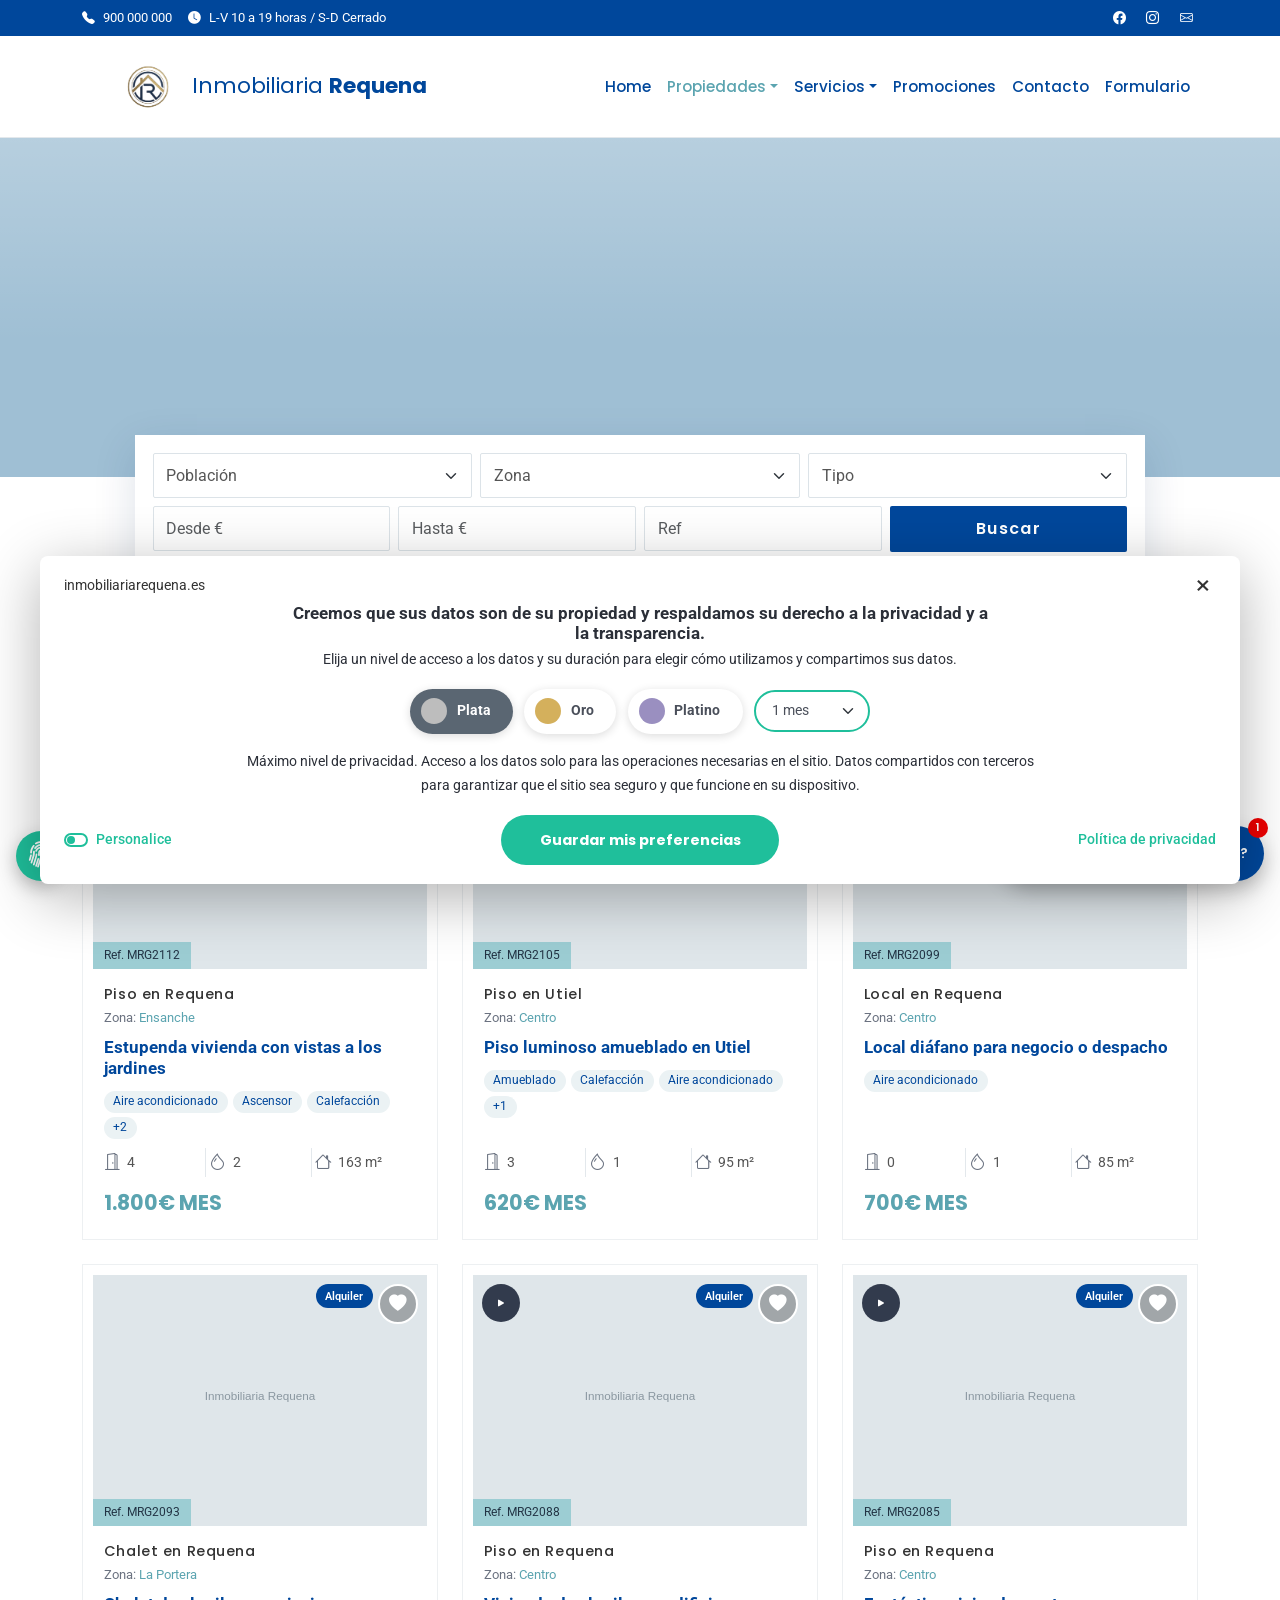
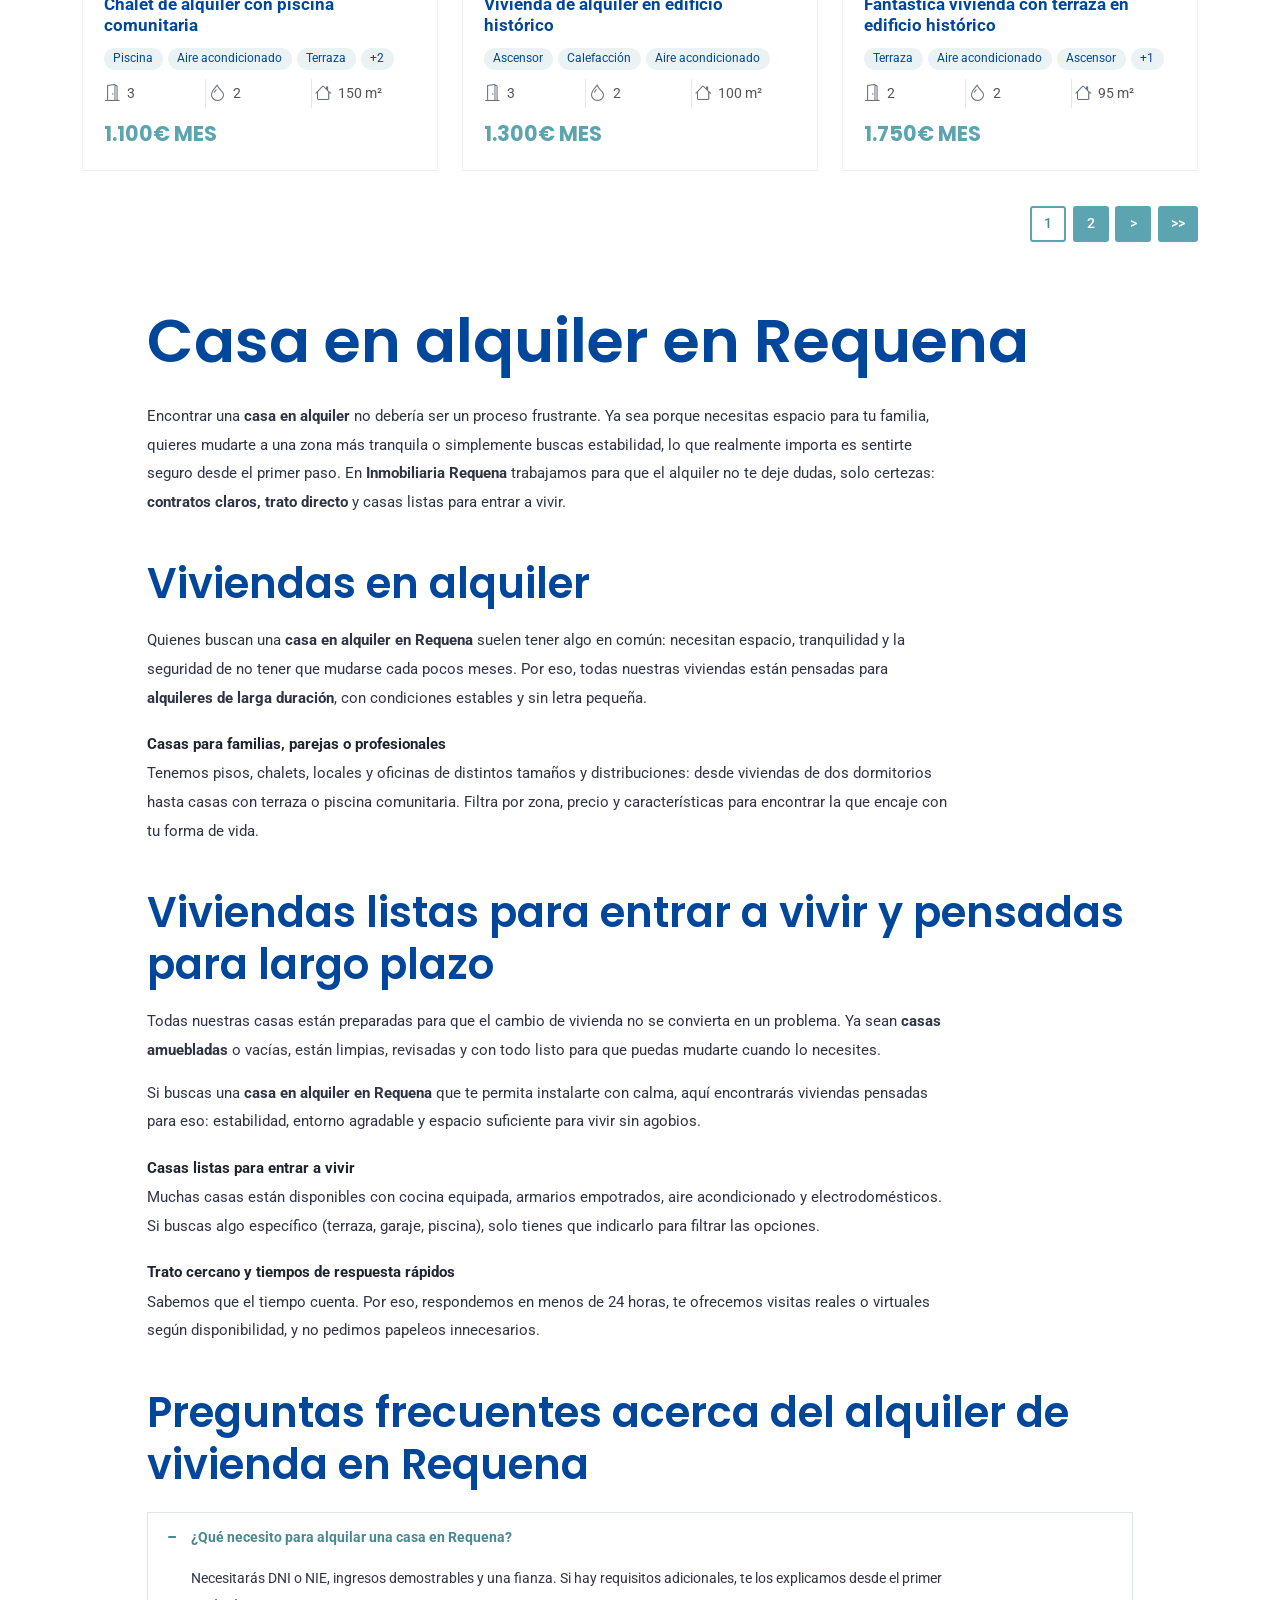
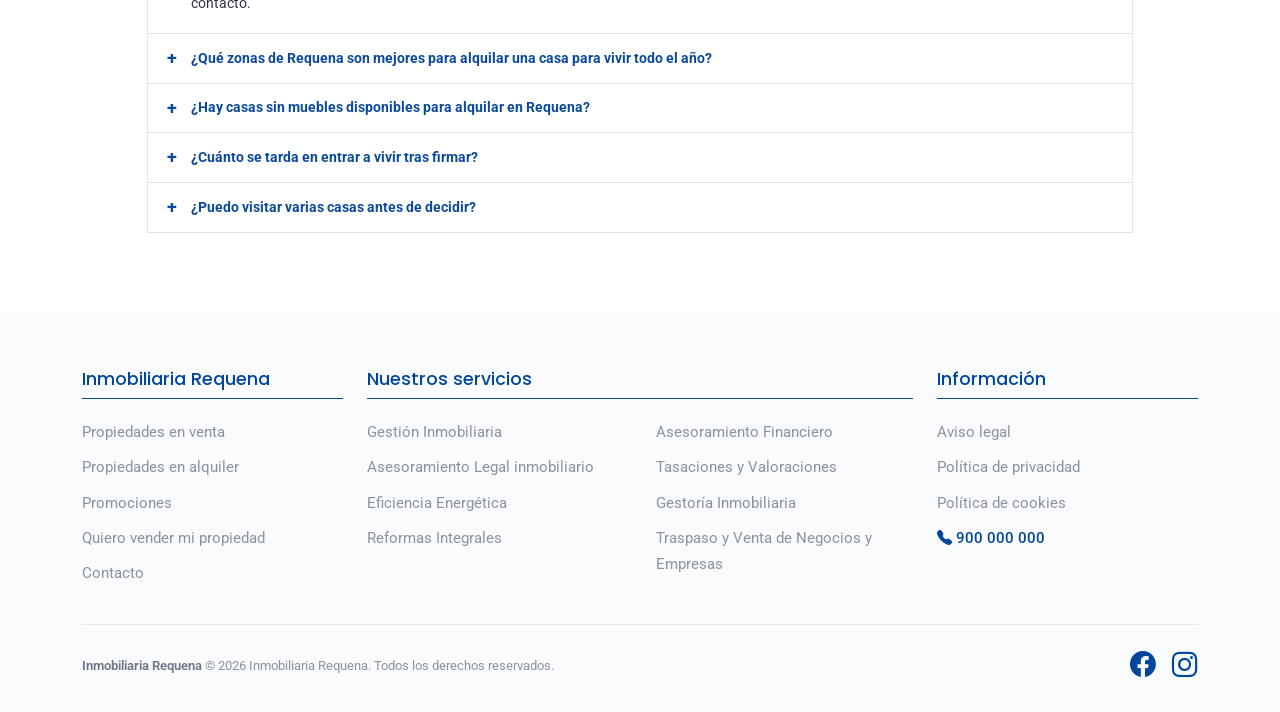
<file: alquiler.html>
<!DOCTYPE html>
<html lang="es">
<head>
  <meta charset="UTF-8">
  <meta name="viewport" content="width=device-width, initial-scale=1">
  <title>Casas y pisos en alquiler en Requena | Inmobiliaria Requena</title>
  <meta name="description" content="Casas, pisos, chalets y locales en alquiler en Requena y su comarca. Viviendas para entrar a vivir, con contratos claros y trato directo.">

  <link href="https://cdn.jsdelivr.net/npm/bootstrap@5.3.3/dist/css/bootstrap.min.css" rel="stylesheet">
  <link href="https://cdn.jsdelivr.net/npm/bootstrap-icons@1.11.3/font/bootstrap-icons.min.css" rel="stylesheet">
  <link rel="preconnect" href="https://fonts.googleapis.com">
  <link rel="preconnect" href="https://fonts.gstatic.com" crossorigin>
  <link href="https://fonts.googleapis.com/css2?family=Poppins:wght@300;400;500;600;700&family=Roboto:wght@300;400;500;700&display=swap" rel="stylesheet">
  <link rel="stylesheet" href="css/common.css">
  <link rel="stylesheet" href="css/cards.css">
  <link rel="stylesheet" href="css/listado.css">
  <script type="application/ld+json">{"@context": "https://schema.org", "@type": "FAQPage", "mainEntity": [{"@type": "Question", "name": "¿Qué necesito para alquilar una casa en Requena?", "acceptedAnswer": {"@type": "Answer", "text": "Necesitarás DNI o NIE, ingresos demostrables y una fianza. Si hay requisitos adicionales, te los explicamos desde el primer contacto."}}, {"@type": "Question", "name": "¿Qué zonas de Requena son mejores para alquilar una casa para vivir todo el año?", "acceptedAnswer": {"@type": "Answer", "text": "Depende de tu estilo de vida: el centro y el Ensanche ofrecen comercios y servicios a pie, mientras que zonas como La Portera, más tranquilas y con urbanizaciones, son ideales si buscas espacio, garaje o piscina comunitaria. Cuéntanos qué necesitas y te orientamos."}}, {"@type": "Question", "name": "¿Hay casas sin muebles disponibles para alquilar en Requena?", "acceptedAnswer": {"@type": "Answer", "text": "Sí. Trabajamos con viviendas tanto amuebladas como sin amueblar. Puedes filtrar por la característica «Amueblado» en «Más filtros» y consultarnos cualquier otra duda."}}, {"@type": "Question", "name": "¿Cuánto se tarda en entrar a vivir tras firmar?", "acceptedAnswer": {"@type": "Answer", "text": "Normalmente la entrada es inmediata o en pocos días, una vez firmado el contrato y entregadas la fianza y la primera mensualidad. Si la vivienda necesita algún ajuste, te lo comunicamos antes de firmar."}}, {"@type": "Question", "name": "¿Puedo visitar varias casas antes de decidir?", "acceptedAnswer": {"@type": "Answer", "text": "Por supuesto. Puedes visitar todas las que quieras: agrupamos las visitas para que no pierdas tiempo y, en muchas propiedades, puedes ver antes el tour virtual."}}]}</script>
</head>
<body data-page="alquiler" data-op="alquiler">

  <div id="site-header"></div>

  <div class="list-hero hero-alquiler" role="img" aria-label="Nuestra oficina"></div>

  <main>
    <div class="container list-search-wrap">
      <form class="list-search" id="listSearch" autocomplete="off">
        <div class="row g-2">
          <div class="col-md-4"><select class="form-select" id="lPoblacion" aria-label="Población"><option value="">Población</option></select></div>
          <div class="col-md-4"><select class="form-select" id="lZona" aria-label="Zona"><option value="">Zona</option></select></div>
          <div class="col-md-4"><select class="form-select" id="lTipo" aria-label="Tipo"><option value="">Tipo</option></select></div>
          <div class="col-6 col-md-3"><input type="number" min="0" class="form-control" id="lDesde" placeholder="Desde €" aria-label="Precio desde"></div>
          <div class="col-6 col-md-3"><input type="number" min="0" class="form-control" id="lHasta" placeholder="Hasta €" aria-label="Precio hasta"></div>
          <div class="col-md-3"><input type="text" class="form-control" id="lRef" placeholder="Ref" aria-label="Referencia"></div>
          <div class="col-md-3 d-grid"><button type="submit" class="btn btn-brand">Buscar</button></div>
        </div>

        <div class="more-row">
          <button type="button" class="more-toggle" data-bs-toggle="collapse" data-bs-target="#moreFilters" aria-expanded="false" aria-controls="moreFilters">
            <i class="bi bi-sliders"></i> Más filtros <span class="more-count" id="moreCount" hidden>0</span>
          </button>
          <button type="button" class="btn btn-link p-0" id="lReset" hidden>Borrar filtros</button>
        </div>

        <div class="collapse" id="moreFilters">
          <div class="more-body">
            <div>
              <h3>Habitaciones</h3>
              <div class="chips" data-chips="beds">
                <button type="button" class="chip active" data-val="0">Todas</button>
                <button type="button" class="chip" data-val="1">1+</button>
                <button type="button" class="chip" data-val="2">2+</button>
                <button type="button" class="chip" data-val="3">3+</button>
                <button type="button" class="chip" data-val="4">4+</button>
              </div>
            </div>
            <div>
              <h3>Baños</h3>
              <div class="chips" data-chips="baths">
                <button type="button" class="chip active" data-val="0">Todos</button>
                <button type="button" class="chip" data-val="1">1+</button>
                <button type="button" class="chip" data-val="2">2+</button>
                <button type="button" class="chip" data-val="3">3+</button>
              </div>
            </div>
            <div>
              <h3>Características</h3>
              <div class="lf-feats" id="lFeats"></div>
            </div>
          </div>
        </div>
      </form>
    </div>

    <section class="container list-results" id="resultsTop" aria-labelledby="lCount">
      <div class="lr-head">
        <h2 class="lr-count" id="lCount">0 PROPIEDADES</h2>
        <div class="lr-order">
          <label for="lOrden">Ordenar por</label>
          <select class="form-select" id="lOrden">
            <option value="fecha-desc">Fecha – DESC</option>
            <option value="fecha-asc">Fecha – ASC</option>
            <option value="precio-asc">Precio – menor a mayor</option>
            <option value="precio-desc">Precio – mayor a menor</option>
            <option value="m2-desc">Superficie – mayor a menor</option>
          </select>
        </div>
      </div>

      <div class="row g-4" id="lGrid" aria-live="polite"></div>

      <div class="l-empty d-none" id="lEmpty">
        <i class="bi bi-house-slash"></i>
        <h3>No hay propiedades con esos filtros</h3>
        <p>Prueba a quitar alguna característica o ampliar el rango de precio.</p>
        <button type="button" class="btn btn-brand" id="lEmptyReset">Borrar filtros</button>
      </div>

      <nav aria-label="Paginación"><ul class="lpager" id="lPager"></ul></nav>
    </section>

    <section class="seo">
      <div class="container">
        <h1>Casa en alquiler en Requena</h1>
        <p>Encontrar una <strong>casa en alquiler</strong> no debería ser un proceso frustrante. Ya sea porque necesitas espacio para tu familia, quieres mudarte a una zona más tranquila o simplemente buscas estabilidad, lo que realmente importa es sentirte seguro desde el primer paso. En <strong>Inmobiliaria Requena</strong> trabajamos para que el alquiler no te deje dudas, solo certezas: <strong>contratos claros, trato directo</strong> y casas listas para entrar a vivir.</p>

        <h2>Viviendas en alquiler</h2>
        <p>Quienes buscan una <strong>casa en alquiler en Requena</strong> suelen tener algo en común: necesitan espacio, tranquilidad y la seguridad de no tener que mudarse cada pocos meses. Por eso, todas nuestras viviendas están pensadas para <strong>alquileres de larga duración</strong>, con condiciones estables y sin letra pequeña.</p>
        <h3>Casas para familias, parejas o profesionales</h3>
        <p>Tenemos pisos, chalets, locales y oficinas de distintos tamaños y distribuciones: desde viviendas de dos dormitorios hasta casas con terraza o piscina comunitaria. Filtra por zona, precio y características para encontrar la que encaje con tu forma de vida.</p>

        <h2>Viviendas listas para entrar a vivir y pensadas para largo plazo</h2>
        <p>Todas nuestras casas están preparadas para que el cambio de vivienda no se convierta en un problema. Ya sean <strong>casas amuebladas</strong> o vacías, están limpias, revisadas y con todo listo para que puedas mudarte cuando lo necesites.</p>
        <p>Si buscas una <strong>casa en alquiler en Requena</strong> que te permita instalarte con calma, aquí encontrarás viviendas pensadas para eso: estabilidad, entorno agradable y espacio suficiente para vivir sin agobios.</p>
        <h3>Casas listas para entrar a vivir</h3>
        <p>Muchas casas están disponibles con cocina equipada, armarios empotrados, aire acondicionado y electrodomésticos. Si buscas algo específico (terraza, garaje, piscina), solo tienes que indicarlo para filtrar las opciones.</p>
        <h3>Trato cercano y tiempos de respuesta rápidos</h3>
        <p>Sabemos que el tiempo cuenta. Por eso, respondemos en menos de 24 horas, te ofrecemos visitas reales o virtuales según disponibilidad, y no pedimos papeleos innecesarios.</p>

        <h2>Preguntas frecuentes acerca del alquiler de vivienda en Requena</h2>
        <div class="faq">
          <details name="faq" open>
            <summary>¿Qué necesito para alquilar una casa en Requena?</summary>
            <div class="faq-body"><p>Necesitarás DNI o NIE, ingresos demostrables y una fianza. Si hay requisitos adicionales, te los explicamos desde el primer contacto.</p></div>
          </details>
          <details name="faq">
            <summary>¿Qué zonas de Requena son mejores para alquilar una casa para vivir todo el año?</summary>
            <div class="faq-body"><p>Depende de tu estilo de vida: el centro y el Ensanche ofrecen comercios y servicios a pie, mientras que zonas como La Portera, más tranquilas y con urbanizaciones, son ideales si buscas espacio, garaje o piscina comunitaria. Cuéntanos qué necesitas y te orientamos.</p></div>
          </details>
          <details name="faq">
            <summary>¿Hay casas sin muebles disponibles para alquilar en Requena?</summary>
            <div class="faq-body"><p>Sí. Trabajamos con viviendas tanto amuebladas como sin amueblar. Puedes filtrar por la característica «Amueblado» en «Más filtros» y consultarnos cualquier otra duda.</p></div>
          </details>
          <details name="faq">
            <summary>¿Cuánto se tarda en entrar a vivir tras firmar?</summary>
            <div class="faq-body"><p>Normalmente la entrada es inmediata o en pocos días, una vez firmado el contrato y entregadas la fianza y la primera mensualidad. Si la vivienda necesita algún ajuste, te lo comunicamos antes de firmar.</p></div>
          </details>
          <details name="faq">
            <summary>¿Puedo visitar varias casas antes de decidir?</summary>
            <div class="faq-body"><p>Por supuesto. Puedes visitar todas las que quieras: agrupamos las visitas para que no pierdas tiempo y, en muchas propiedades, puedes ver antes el tour virtual.</p></div>
          </details>
        </div>
      </div>
    </section>
  </main>

  <div id="site-footer"></div>

  <script src="https://cdn.jsdelivr.net/npm/bootstrap@5.3.3/dist/js/bootstrap.bundle.min.js"></script>
  <script src="js/common.js"></script>
  <script src="js/propiedades.js"></script>
  <script src="js/cards.js"></script>
  <script src="js/listado.js"></script>
</body>
</html>
</file>
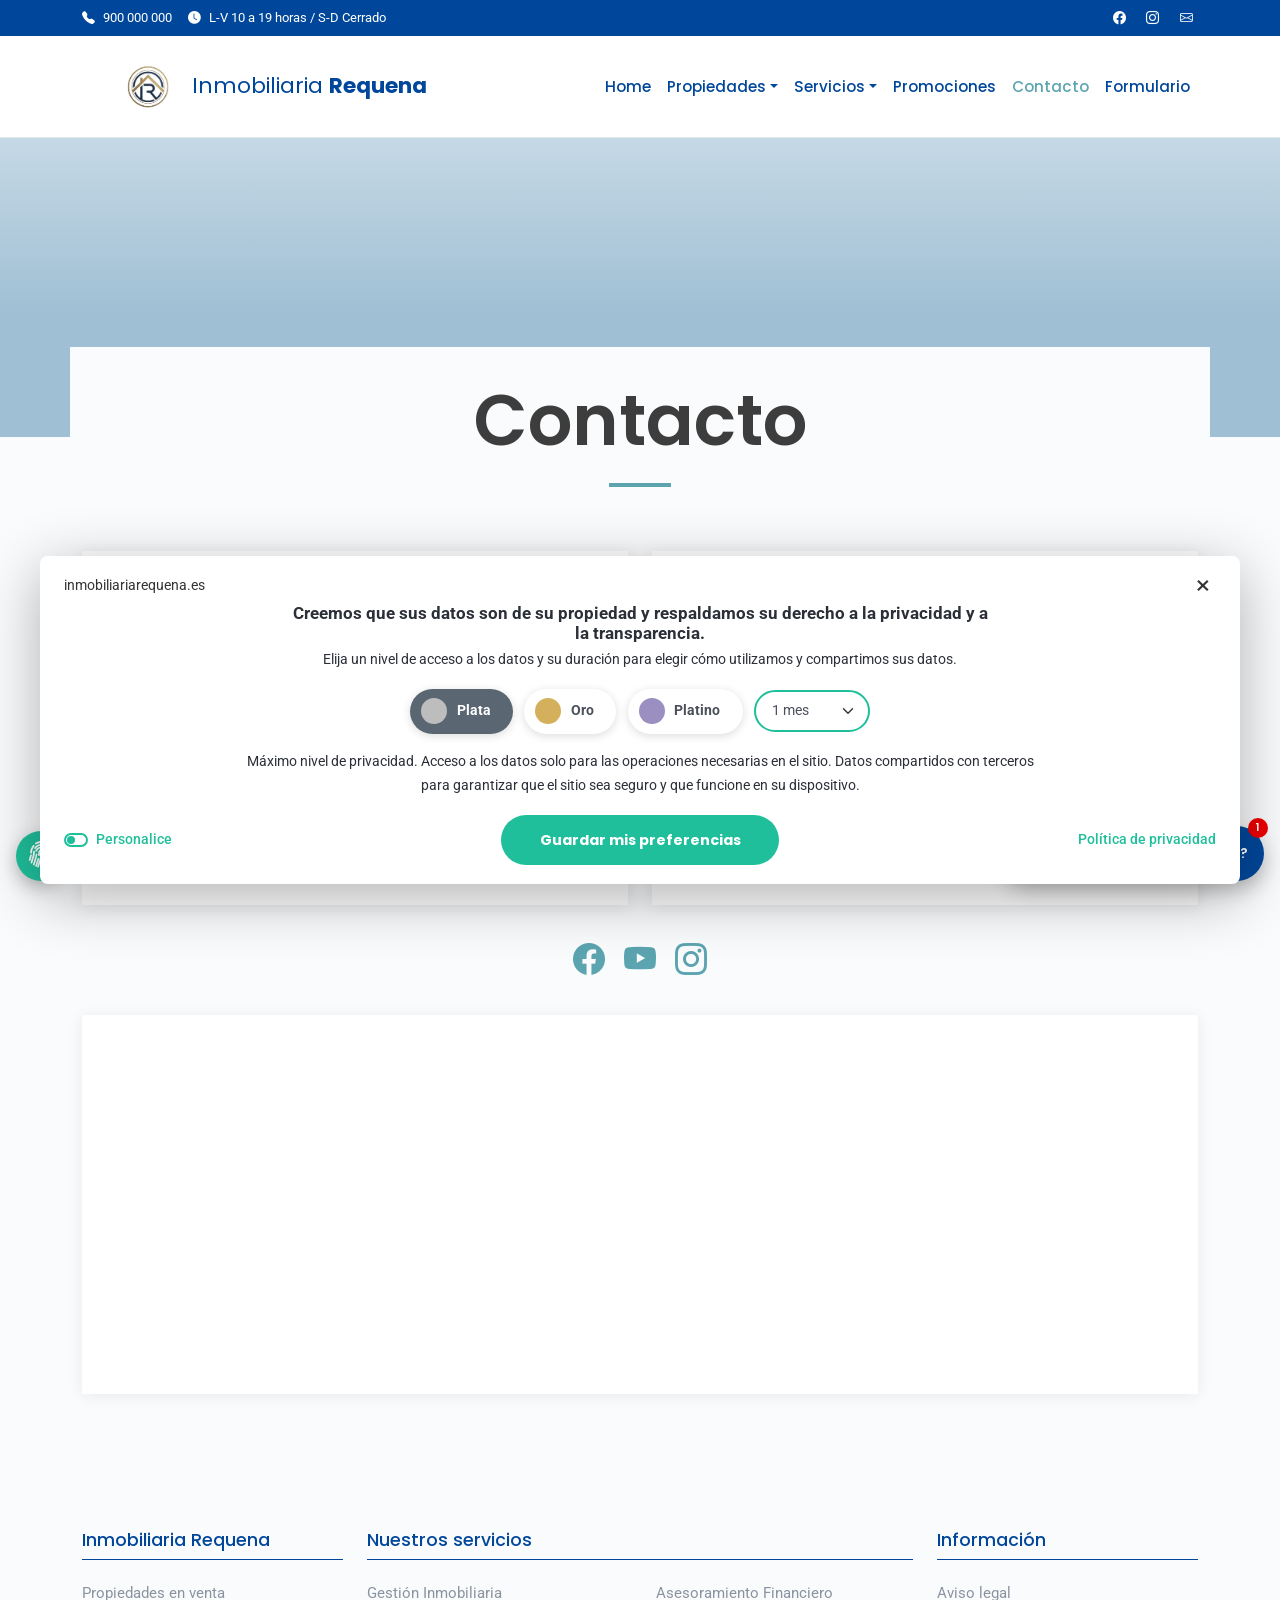
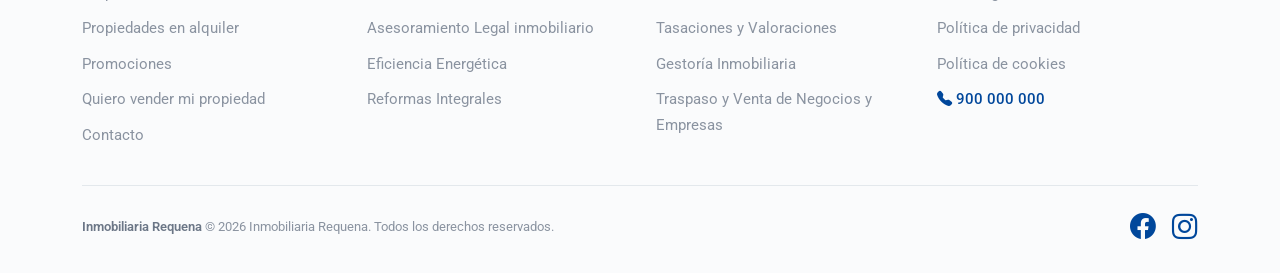
<file: contacto.html>
<!DOCTYPE html>
<html lang="es">
<head>
  <meta charset="UTF-8">
  <meta name="viewport" content="width=device-width, initial-scale=1">
  <title>Contacto | Inmobiliaria Requena</title>
  <meta name="description" content="Dirección, teléfonos, email y horario de Inmobiliaria Requena. Visítanos o llámanos.">

  <link href="https://cdn.jsdelivr.net/npm/bootstrap@5.3.3/dist/css/bootstrap.min.css" rel="stylesheet">
  <link href="https://cdn.jsdelivr.net/npm/bootstrap-icons@1.11.3/font/bootstrap-icons.min.css" rel="stylesheet">
  <link rel="preconnect" href="https://fonts.googleapis.com">
  <link rel="preconnect" href="https://fonts.gstatic.com" crossorigin>
  <link href="https://fonts.googleapis.com/css2?family=Poppins:wght@300;400;500;600;700&family=Roboto:wght@300;400;500;700&display=swap" rel="stylesheet">
  <link rel="stylesheet" href="css/common.css">
  <link rel="stylesheet" href="css/contacto.css">
</head>
<body data-page="contacto">

  <div id="site-header"></div>

  <div class="page-hero hero-contacto" role="img" aria-label="Interior de nuestra oficina"></div>
  <div class="page-head">
    <div class="page-head-box">
      <h1>Contacto</h1>
    </div>
  </div>

  <main class="contact-wrap">
    <div class="container">
      <div class="row g-4 justify-content-center">

        <div class="col-lg-6">
          <section class="info-card" aria-labelledby="tFind">
            <h2 id="tFind">Cómo puedes encontrarnos</h2>
            <ul class="info-list">
              <li><span class="ico"><i class="bi bi-house-door-fill"></i></span><span>Calle Ejemplo, 1 (esq. Calle Mayor), 46340 Requena</span></li>
              <li><span class="ico"><i class="bi bi-envelope-fill"></i></span><a href="mailto:info@inmobiliariarequena.es">info@inmobiliariarequena.es</a></li>
              <li><span class="ico"><i class="bi bi-telephone-fill"></i></span><a class="plain" href="tel:+34900000000">(+34) 900 000 000</a></li>
              <li><span class="ico"><i class="bi bi-phone-fill"></i></span><span><a class="plain" href="tel:+34600000000">(+34) 600 000 000</a> - <a class="plain" href="tel:+34600000001">(+34) 600 000 001</a></span></li>
            </ul>
          </section>
        </div>

        <div class="col-lg-6">
          <section class="info-card" aria-labelledby="tHours">
            <h2 id="tHours">Horario de apertura</h2>
            <p class="open-status" id="openStatus" role="status"></p>
            <dl class="hours">
              <div class="hours-row" data-days="1,2,3,4,5"><dt>Lunes - Viernes:</dt><dd>10:00 a 19:00</dd></div>
              <div class="hours-row" data-days="6"><dt>Sábado:</dt><dd>Cerrado</dd></div>
              <div class="hours-row" data-days="0"><dt>Domingo:</dt><dd>Cerrado</dd></div>
            </dl>
            <p class="small mb-0">El horario puede verse sujeto a modificaciones en días festivos.</p>
          </section>
        </div>

      </div>

      <div class="social-row" aria-label="Redes sociales">
        <a href="#" aria-label="Facebook"><i class="bi bi-facebook"></i></a>
        <a href="#" aria-label="YouTube"><i class="bi bi-youtube"></i></a>
        <a href="#" aria-label="Instagram"><i class="bi bi-instagram"></i></a>
      </div>

      <div class="map-box">
        <iframe title="Mapa de Requena" loading="lazy" referrerpolicy="no-referrer-when-downgrade"
          src="https://www.openstreetmap.org/export/embed.html?bbox=-1.1200%2C39.4750%2C-1.0800%2C39.5000&amp;layer=mapnik&amp;marker=39.4881%2C-1.1005"></iframe>
      </div>
    </div>
  </main>

  <div id="site-footer"></div>

  <script src="https://cdn.jsdelivr.net/npm/bootstrap@5.3.3/dist/js/bootstrap.bundle.min.js"></script>
  <script src="js/common.js"></script>
  <script src="js/contacto.js"></script>
</body>
</html>
</file>
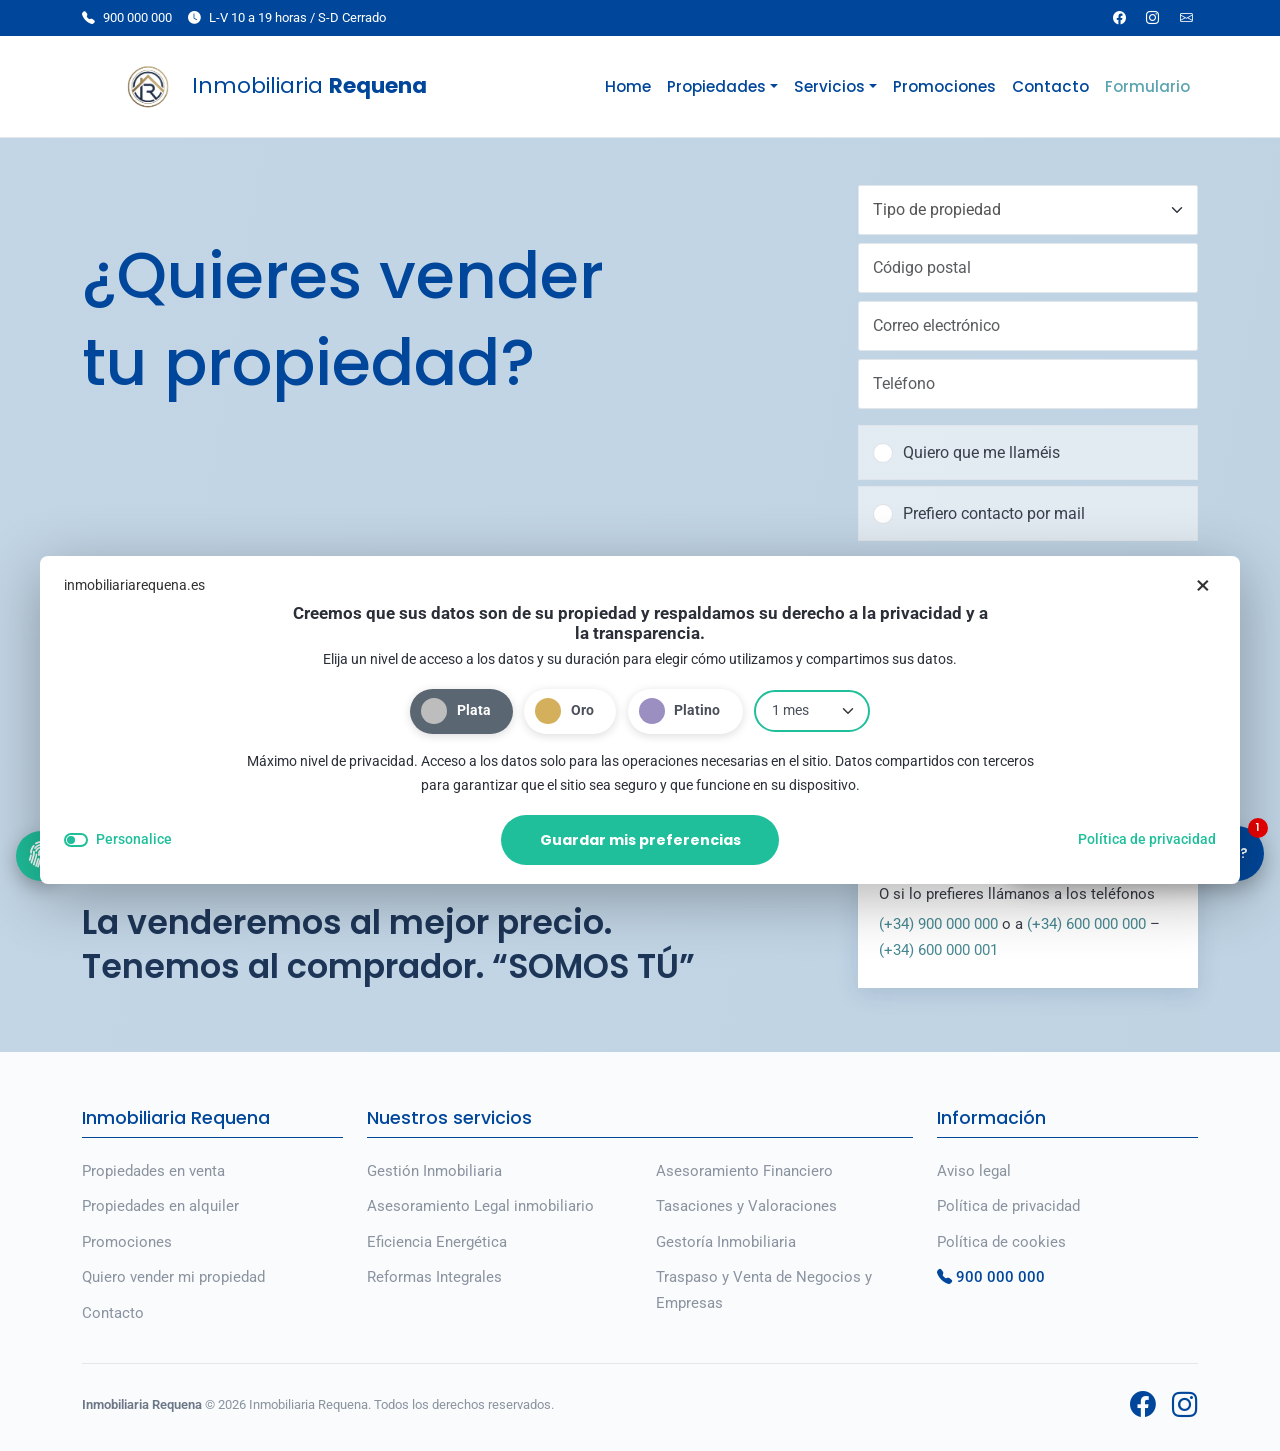
<file: formulario.html>
<!DOCTYPE html>
<html lang="es">
<head>
  <meta charset="UTF-8">
  <meta name="viewport" content="width=device-width, initial-scale=1">
  <title>Vende tu propiedad en Requena | Inmobiliaria Requena</title>
  <meta name="description" content="¿Quieres vender tu propiedad? La venderemos al mejor precio. Rellena el formulario y te responderemos en menos de 24 horas.">

  <link href="https://cdn.jsdelivr.net/npm/bootstrap@5.3.3/dist/css/bootstrap.min.css" rel="stylesheet">
  <link href="https://cdn.jsdelivr.net/npm/bootstrap-icons@1.11.3/font/bootstrap-icons.min.css" rel="stylesheet">
  <link rel="preconnect" href="https://fonts.googleapis.com">
  <link rel="preconnect" href="https://fonts.gstatic.com" crossorigin>
  <link href="https://fonts.googleapis.com/css2?family=Poppins:wght@300;400;500;600;700&family=Roboto:wght@300;400;500;700&display=swap" rel="stylesheet">
  <link rel="stylesheet" href="css/common.css">
  <link rel="stylesheet" href="css/formulario.css">
</head>
<body data-page="formulario">

  <div id="site-header"></div>

  <main class="lead-hero">
    <div class="container">
      <div class="row g-5 align-items-stretch">

        <div class="col-lg-7 lead-copy">
          <h1>¿Quieres vender tu propiedad?</h1>
          <p class="lead-claim">La venderemos al mejor precio.<br>Tenemos al comprador. “SOMOS TÚ”</p>
        </div>

        <div class="col-lg-5 col-xl-4 offset-xl-1">
          <form class="lead-form" id="leadForm" novalidate>
            <div class="mb-2">
              <label class="visually-hidden" for="lTipo">Tipo de propiedad</label>
              <select class="form-select" id="lTipo" required>
                <option value="">Tipo de propiedad</option>
                <option>Piso</option>
                <option>Chalet</option>
                <option>Finca rústica</option>
                <option>Local comercial</option>
                <option>Terreno</option>
                <option>Otro</option>
              </select>
              <div class="invalid-feedback">Elige el tipo de propiedad.</div>
            </div>

            <div class="mb-2">
              <label class="visually-hidden" for="lCp">Código postal</label>
              <input type="text" class="form-control" id="lCp" placeholder="Código postal" inputmode="numeric" maxlength="5" autocomplete="postal-code" required>
              <div class="invalid-feedback">Introduce un código postal de 5 cifras.</div>
            </div>

            <div class="mb-2">
              <label class="visually-hidden" for="lEmail">Correo electrónico</label>
              <input type="email" class="form-control" id="lEmail" placeholder="Correo electrónico" autocomplete="email" required>
              <div class="invalid-feedback">Introduce un correo electrónico válido.</div>
            </div>

            <div class="mb-3">
              <label class="visually-hidden" for="lTel">Teléfono</label>
              <input type="tel" class="form-control" id="lTel" placeholder="Teléfono" autocomplete="tel" required>
              <div class="invalid-feedback">Introduce un teléfono válido (9 cifras).</div>
            </div>

            <fieldset class="mb-3">
              <legend class="visually-hidden">Cómo prefieres que te contactemos</legend>
              <label class="radio-box" for="cLlamar">
                <input class="form-check-input" type="radio" name="contacto" id="cLlamar" value="llamada" required>
                <span>Quiero que me llaméis</span>
              </label>
              <label class="radio-box" for="cMail">
                <input class="form-check-input" type="radio" name="contacto" id="cMail" value="email">
                <span>Prefiero contacto por mail</span>
              </label>
              <div class="invalid-feedback d-block-if-invalid" id="contactoError">Elige cómo quieres que te contactemos.</div>
            </fieldset>

            <div class="form-check mb-3">
              <input class="form-check-input" type="checkbox" id="lPriv" required>
              <label class="form-check-label" for="lPriv">Acepto la <a href="#">Política de privacidad</a></label>
              <div class="invalid-feedback">Debes aceptar la política de privacidad.</div>
            </div>

            <div class="hp" aria-hidden="true"><label>No rellenar <input type="text" id="lWeb" tabindex="-1" autocomplete="off"></label></div>

            <div class="captcha mb-3">
              <label for="lCaptcha" id="captchaQ" class="captcha-q"></label>
              <input type="text" class="form-control" id="lCaptcha" inputmode="numeric" autocomplete="off" required aria-describedby="captchaHelp">
              <div class="invalid-feedback" id="captchaHelp">La respuesta no es correcta.</div>
            </div>

            <button type="submit" class="btn btn-brand w-100">ENVIAR</button>
            <div class="alert alert-success d-none mt-3 mb-0" id="leadOk" role="status">¡Gracias! Hemos recibido tus datos y te responderemos en menos de 24 horas.</div>
          </form>

          <aside class="lead-contact">
            <h2>Contacta, te responderemos en menos de 24 horas</h2>
            <p class="mb-1">O si lo prefieres llámanos a los teléfonos</p>
            <p class="mb-0"><a href="tel:+34900000000">(+34) 900 000 000</a> o a <a href="tel:+34600000000">(+34) 600 000 000</a> – <a href="tel:+34600000001">(+34) 600 000 001</a></p>
          </aside>
        </div>

      </div>
    </div>
  </main>

  <div id="site-footer"></div>

  <script src="https://cdn.jsdelivr.net/npm/bootstrap@5.3.3/dist/js/bootstrap.bundle.min.js"></script>
  <script src="js/common.js"></script>
  <script src="js/formulario.js"></script>
</body>
</html>
</file>
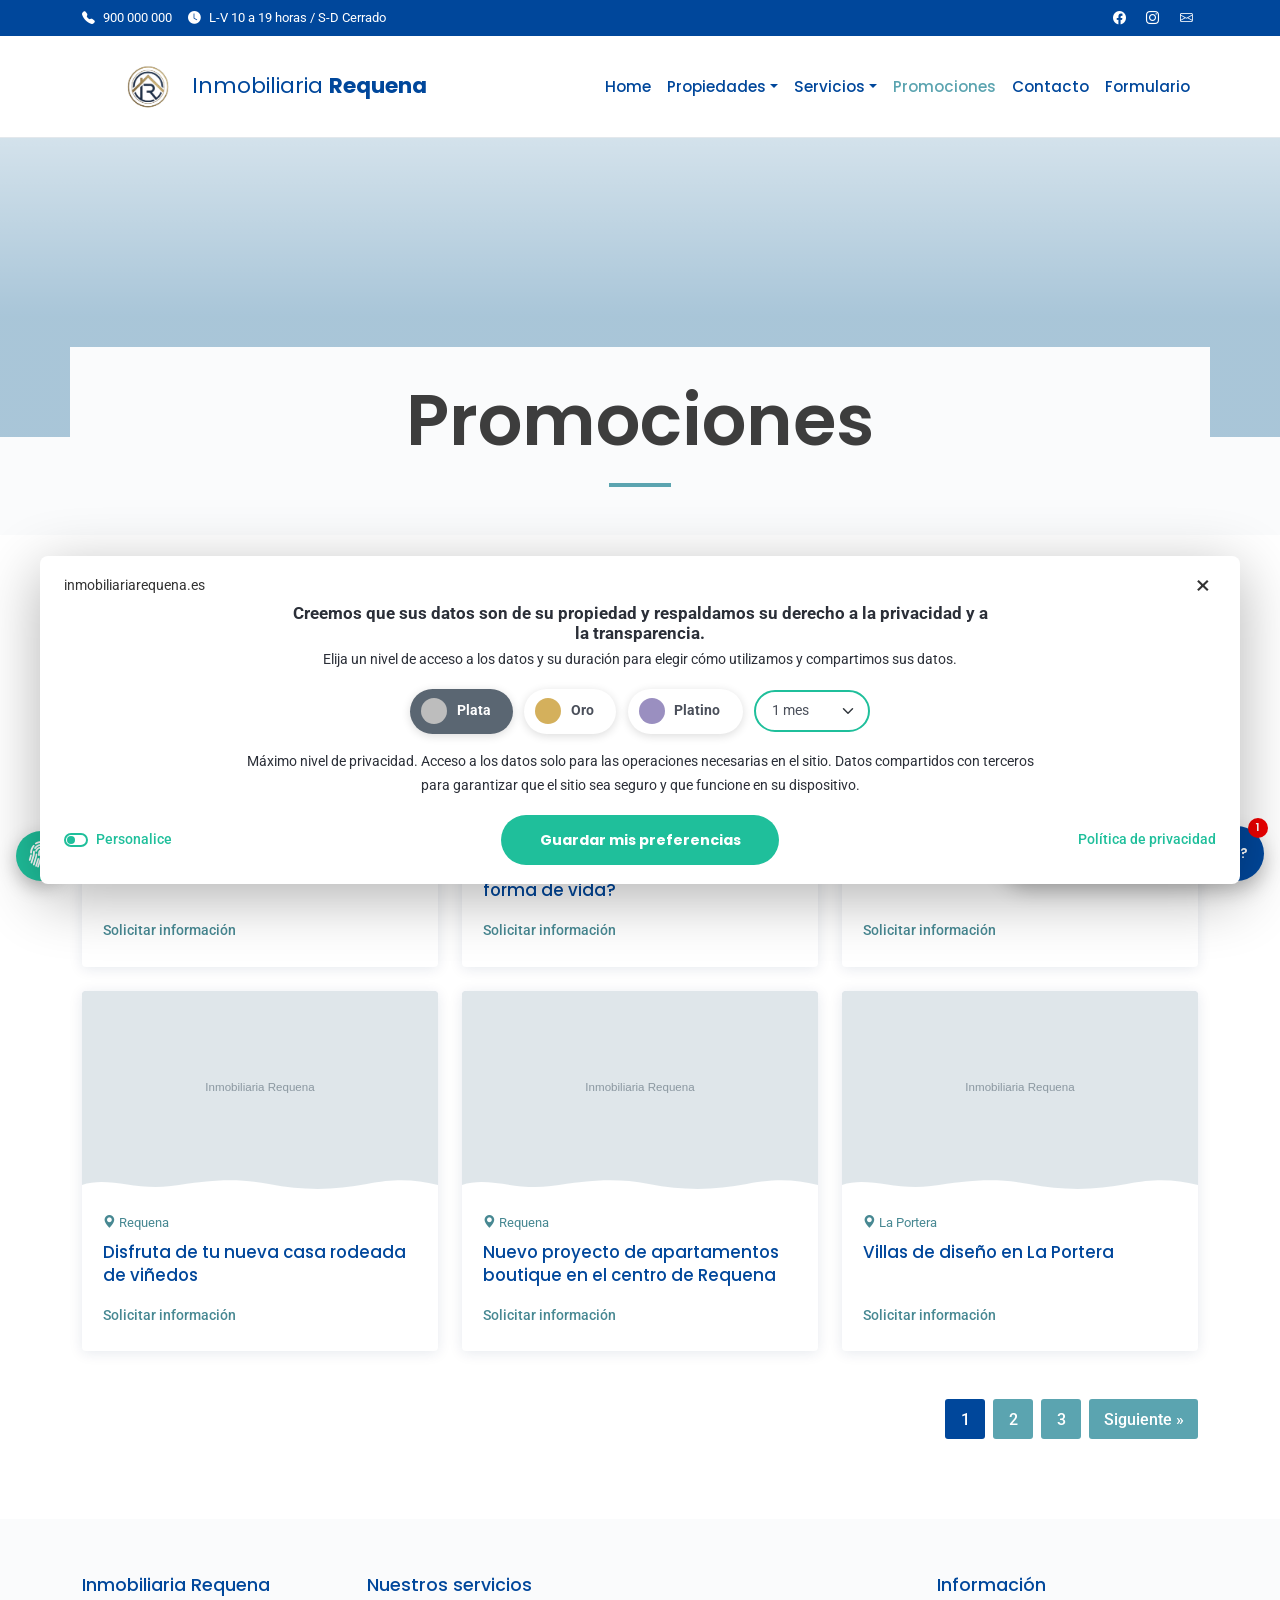
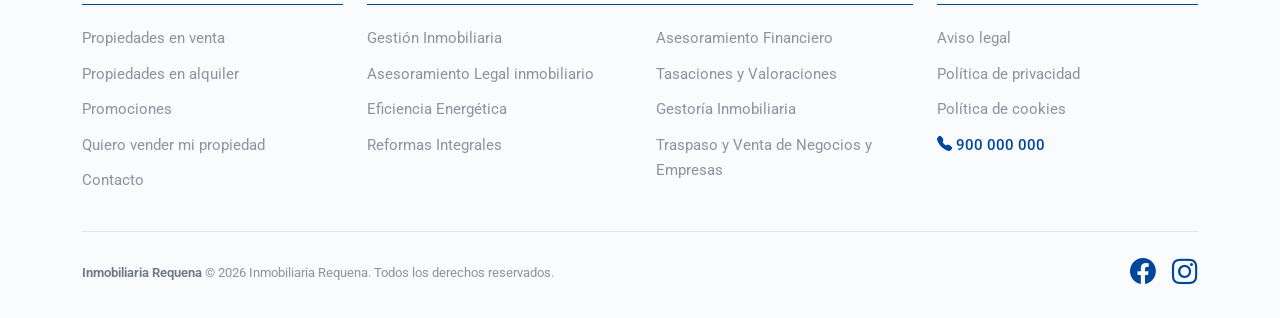
<file: promociones.html>
<!DOCTYPE html>
<html lang="es">
<head>
  <meta charset="UTF-8">
  <meta name="viewport" content="width=device-width, initial-scale=1">
  <title>Promociones de obra nueva en Requena | Inmobiliaria Requena</title>
  <meta name="description" content="Promociones de obra nueva en Requena y su comarca: villas, chalets, apartamentos y bungalows.">

  <link href="https://cdn.jsdelivr.net/npm/bootstrap@5.3.3/dist/css/bootstrap.min.css" rel="stylesheet">
  <link href="https://cdn.jsdelivr.net/npm/bootstrap-icons@1.11.3/font/bootstrap-icons.min.css" rel="stylesheet">
  <link rel="preconnect" href="https://fonts.googleapis.com">
  <link rel="preconnect" href="https://fonts.gstatic.com" crossorigin>
  <link href="https://fonts.googleapis.com/css2?family=Poppins:wght@300;400;500;600;700&family=Roboto:wght@300;400;500;700&display=swap" rel="stylesheet">
  <link rel="stylesheet" href="css/common.css">
  <link rel="stylesheet" href="css/promociones.css">
</head>
<body data-page="promociones">

  <div id="site-header"></div>

  <div class="page-hero hero-promociones" role="img" aria-label="Edificios de obra nueva"></div>
  <div class="page-head">
    <div class="page-head-box">
      <h1>Promociones</h1>
    </div>
  </div>

  <main class="promo-wrap" id="promoTop">
    <div class="container">
      <div class="row g-4" id="promoGrid" aria-live="polite"></div>
      <nav aria-label="Paginación de promociones">
        <ul class="promo-pager" id="promoPager"></ul>
      </nav>
    </div>
  </main>

  <div id="site-footer"></div>

  <script src="https://cdn.jsdelivr.net/npm/bootstrap@5.3.3/dist/js/bootstrap.bundle.min.js"></script>
  <script src="js/common.js"></script>
  <script src="js/promociones.js"></script>
</body>
</html>
</file>
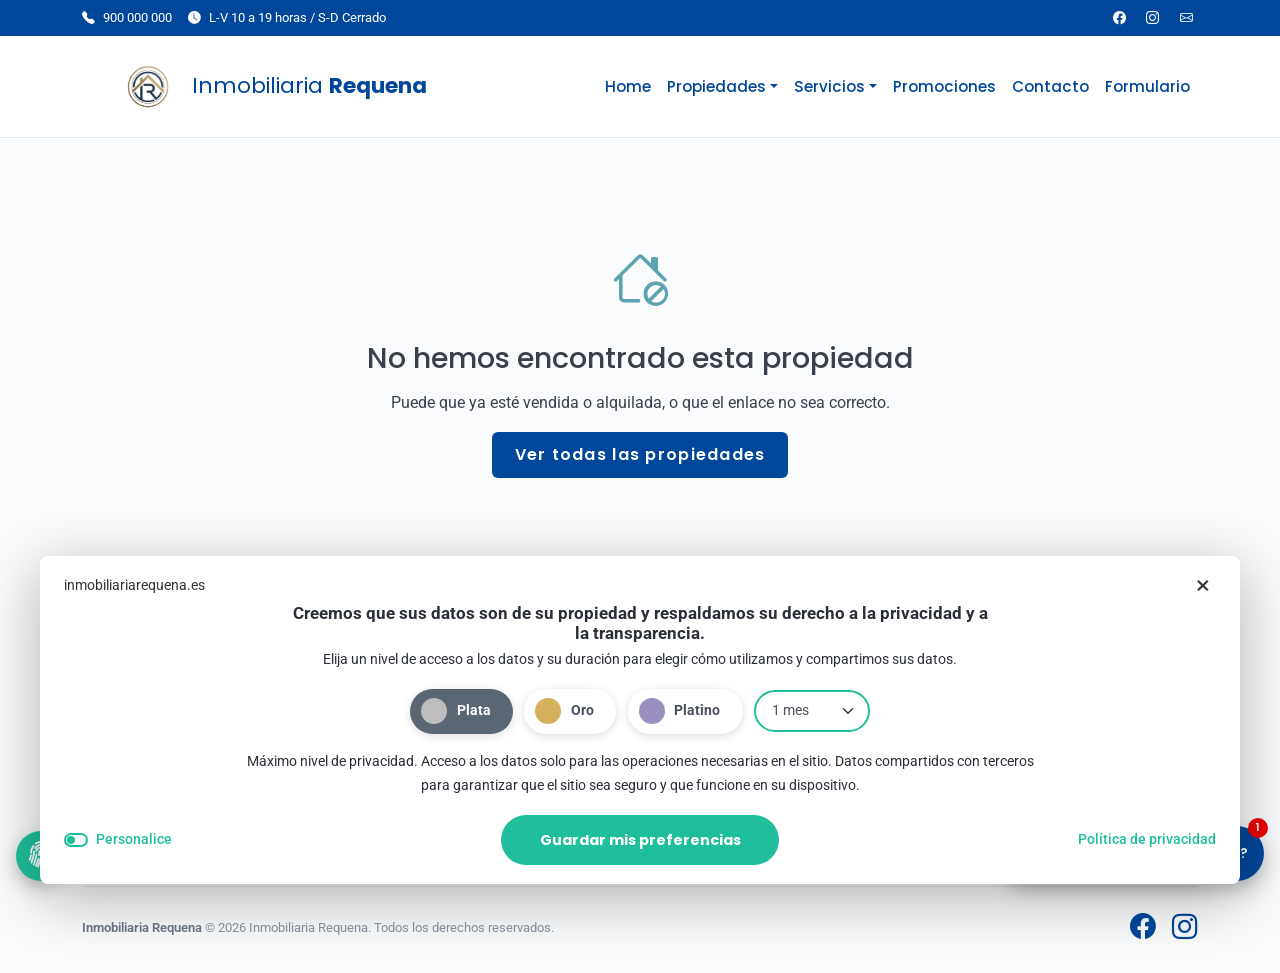
<file: propiedad.html>
<!DOCTYPE html>
<html lang="es">
<head>
  <meta charset="UTF-8">
  <meta name="viewport" content="width=device-width, initial-scale=1">
  <title>Propiedad | Inmobiliaria Requena</title>
  <meta name="description" id="metaDesc" content="Ficha de propiedad de Inmobiliaria Requena.">

  <link href="https://cdn.jsdelivr.net/npm/bootstrap@5.3.3/dist/css/bootstrap.min.css" rel="stylesheet">
  <link href="https://cdn.jsdelivr.net/npm/bootstrap-icons@1.11.3/font/bootstrap-icons.min.css" rel="stylesheet">
  <link rel="preconnect" href="https://fonts.googleapis.com">
  <link rel="preconnect" href="https://fonts.gstatic.com" crossorigin>
  <link href="https://fonts.googleapis.com/css2?family=Poppins:wght@300;400;500;600;700&family=Roboto:wght@300;400;500;700&display=swap" rel="stylesheet">
  <link rel="stylesheet" href="css/common.css">
  <link rel="stylesheet" href="css/propiedad.css">
</head>
<body data-page="propiedad">

  <div id="site-header"></div>

  <!-- Propiedad no encontrada -->
  <main class="pd-missing" id="pdMissing" hidden>
    <div class="container text-center">
      <i class="bi bi-house-slash"></i>
      <h1>No hemos encontrado esta propiedad</h1>
      <p>Puede que ya esté vendida o alquilada, o que el enlace no sea correcto.</p>
      <a class="btn btn-brand" href="index.html#propiedades">Ver todas las propiedades</a>
    </div>
  </main>

  <main class="pd" id="pdMain">
    <div class="container">

      <nav aria-label="Ruta de navegación" class="pd-breadcrumb">
        <a href="index.html">Inicio</a> <i class="bi bi-chevron-right"></i>
        <a href="index.html#propiedades">Propiedades</a> <i class="bi bi-chevron-right"></i>
        <span id="pdCrumb"></span>
      </nav>

      <h1 class="pd-h1" id="pdTitle"></h1>

      <!-- Galería + resumen -->
      <div class="row g-4 mb-4">
        <div class="col-lg-9">
          <div class="gallery" id="gallery" tabindex="0" role="region" aria-roledescription="carrusel" aria-label="Fotos de la propiedad">
            <div class="gallery-stage" id="galStage">
              <img class="gal-img on" id="galA" alt="">
              <img class="gal-img" id="galB" alt="">
              <button type="button" class="gal-arrow prev" id="galPrev" aria-label="Foto anterior"><i class="bi bi-chevron-left"></i></button>
              <button type="button" class="gal-arrow next" id="galNext" aria-label="Foto siguiente"><i class="bi bi-chevron-right"></i></button>
              <span class="gal-count" id="galCount" aria-live="polite"></span>
            </div>
            <div class="gallery-bar">
              <button type="button" class="bar-btn" id="galPlay" aria-label="Pausar el pase automático"><i class="bi bi-pause-fill"></i></button>
              <button type="button" class="bar-btn" id="galFull" aria-label="Pantalla completa"><i class="bi bi-arrows-fullscreen"></i></button>
              <button type="button" class="bar-btn" id="thPrev" aria-label="Miniaturas anteriores"><i class="bi bi-chevron-left"></i></button>
              <div class="thumbs" id="thumbs"></div>
              <button type="button" class="bar-btn" id="thNext" aria-label="Miniaturas siguientes"><i class="bi bi-chevron-right"></i></button>
            </div>
          </div>
        </div>
        <div class="col-lg-3">
          <div class="pd-card pd-summary" id="pdSummary"></div>
        </div>
      </div>

      <div class="row g-4">
        <!-- Columna principal -->
        <div class="col-lg-9">
          <section class="pd-card" id="pdDesc" aria-labelledby="hDesc"></section>

          <section class="pd-card" aria-labelledby="hSpecs">
            <h2 class="pd-h" id="hSpecs">Características</h2>
            <div class="row g-0 column-gap-0" id="pdSpecs"></div>
          </section>

          <section class="pd-card" aria-labelledby="hExtras">
            <h2 class="pd-h" id="hExtras">Extras</h2>
            <ul class="pd-extras" id="pdExtras"></ul>
          </section>

          <section class="pd-card pd-map-card" aria-labelledby="hMap">
            <h2 class="pd-h" id="hMap">Ubicación</h2>
            <div class="pd-map"><iframe id="pdMap" title="Mapa de la ubicación aproximada" loading="lazy" referrerpolicy="no-referrer-when-downgrade"></iframe></div>
            <p class="pd-note mb-0">Ubicación aproximada. Te indicaremos la dirección exacta al concertar la visita.</p>
          </section>

          <section class="pd-card" aria-labelledby="hEnergy">
            <h2 class="pd-h" id="hEnergy">Certificado energético</h2>
            <div id="pdEnergy"></div>
          </section>

          <p class="pd-note">NOTA: La información de esta propiedad puede haber cambiado, por tanto no somos responsables de la fiabilidad de la información, por favor contacte con nosotros para conocer las características exactas.</p>
        </div>

        <!-- Columna lateral -->
        <aside class="col-lg-3">
          <div class="pd-aside">
            <form class="pd-card pd-contact" id="pdContact" novalidate>
              <h2 class="pd-contact-title">Formulario de contacto</h2>
              <div class="mb-2"><label class="visually-hidden" for="sNombre">Nombre</label><input class="form-control" id="sNombre" placeholder="Nombre" autocomplete="name"><div class="invalid-feedback">Escribe tu nombre.</div></div>
              <div class="mb-2"><label class="visually-hidden" for="sEmail">Email</label><input class="form-control" id="sEmail" type="email" placeholder="Email" autocomplete="email"><div class="invalid-feedback">Introduce un email válido.</div></div>
              <div class="mb-2"><label class="visually-hidden" for="sTel">Teléfono</label><input class="form-control" id="sTel" type="tel" placeholder="Teléfono" autocomplete="tel"><div class="invalid-feedback">Introduce un teléfono válido.</div></div>
              <div class="mb-2"><label class="visually-hidden" for="sMsg">Mensaje</label><textarea class="form-control" id="sMsg" rows="5" placeholder="Mensaje"></textarea><div class="invalid-feedback">Escribe tu mensaje.</div></div>
              <div class="form-check mb-3">
                <input class="form-check-input" type="checkbox" id="sPriv">
                <label class="form-check-label" for="sPriv">Acepto la <a href="#">Política de privacidad</a>.</label>
                <div class="invalid-feedback">Debes aceptar la política de privacidad.</div>
              </div>
              <div class="hp" aria-hidden="true"><label>No rellenar <input type="text" id="sWeb" tabindex="-1" autocomplete="off"></label></div>
              <button type="submit" class="btn btn-brand w-100">Enviar</button>
              <div class="alert alert-success d-none mt-3 mb-0 small" id="sOk" role="status">¡Gracias! Te responderemos lo antes posible.</div>
            </form>

            <div class="pd-card pd-actions">
              <button type="button" class="btn-act" id="btnPdf"><i class="bi bi-file-earmark-pdf"></i> PDF</button>
              <button type="button" class="btn-act soft" id="btnPrint"><i class="bi bi-printer-fill"></i> Imprimir</button>
              <button type="button" class="btn-act soft2" id="btnShare"><i class="bi bi-send"></i> Enviar Propiedad</button>
              <p class="pd-toast" id="pdToast" role="status"></p>
            </div>

            <div class="pd-card pd-actions">
              <button type="button" class="btn-act" data-action="oferta"><i class="bi bi-percent"></i> Hacer una oferta</button>
              <button type="button" class="btn-act" data-action="cita"><i class="bi bi-calendar-event-fill"></i> Pide una cita</button>
              <button type="button" class="btn-act" data-action="llamada"><i class="bi bi-telephone-fill"></i> ¿Te llamamos?</button>
            </div>
          </div>
        </aside>
      </div>
    </div>
  </main>

  <!-- Ventana para oferta / cita / llamada -->
  <div class="modal fade" id="actionModal" tabindex="-1" aria-labelledby="actionTitle" aria-hidden="true">
    <div class="modal-dialog modal-dialog-centered">
      <div class="modal-content">
        <div class="modal-header">
          <h2 class="modal-title fs-5" id="actionTitle"></h2>
          <button type="button" class="btn-close" data-bs-dismiss="modal" aria-label="Cerrar"></button>
        </div>
        <form id="actionForm" novalidate>
          <div class="modal-body">
            <p class="small text-muted" id="actionIntro"></p>
            <div id="actionFields"></div>
            <div class="alert alert-success d-none mb-0" id="actionOk" role="status"></div>
          </div>
          <div class="modal-footer">
            <button type="button" class="btn btn-outline-secondary" data-bs-dismiss="modal">Cerrar</button>
            <button type="submit" class="btn btn-brand" id="actionSubmit">Enviar</button>
          </div>
        </form>
      </div>
    </div>
  </div>

  <div id="site-footer"></div>

  <script src="https://cdn.jsdelivr.net/npm/bootstrap@5.3.3/dist/js/bootstrap.bundle.min.js"></script>
  <script src="js/common.js"></script>
  <script src="js/propiedades.js"></script>
  <script src="js/propiedad.js"></script>
</body>
</html>
</file>
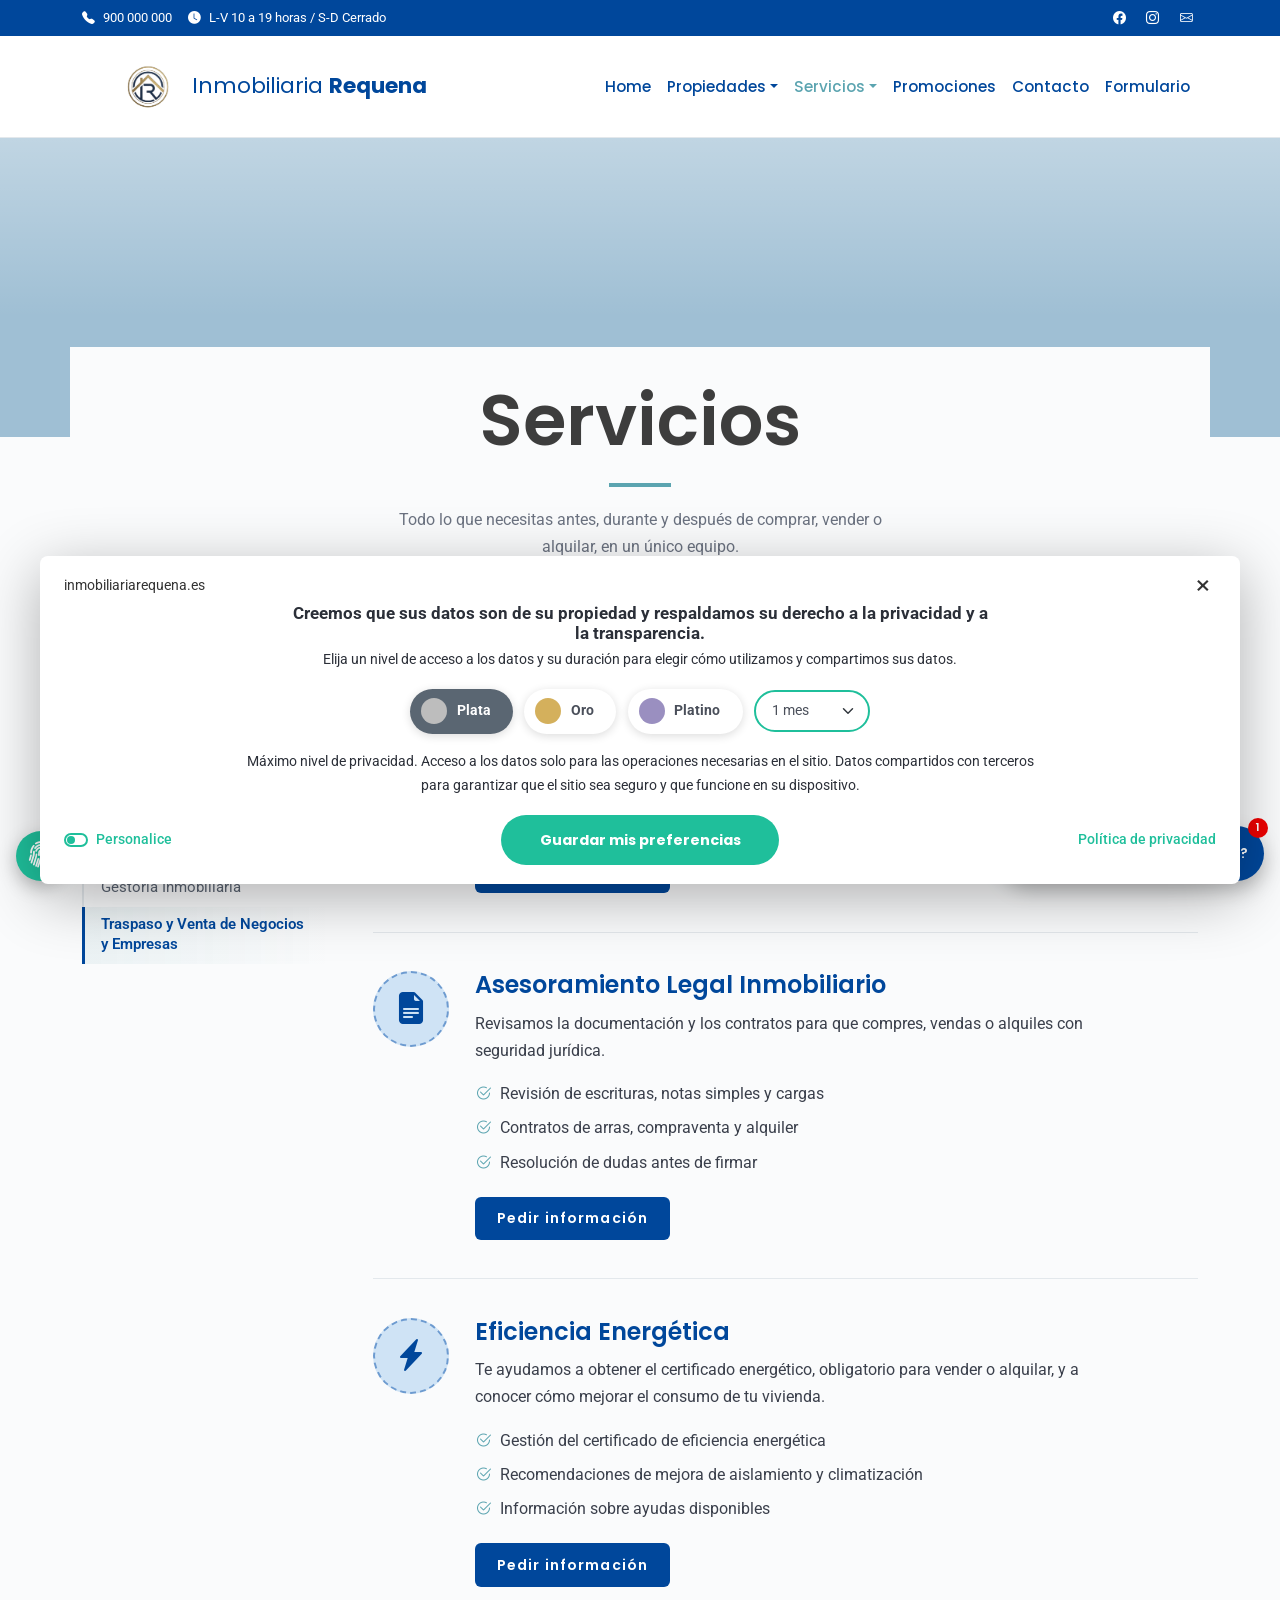
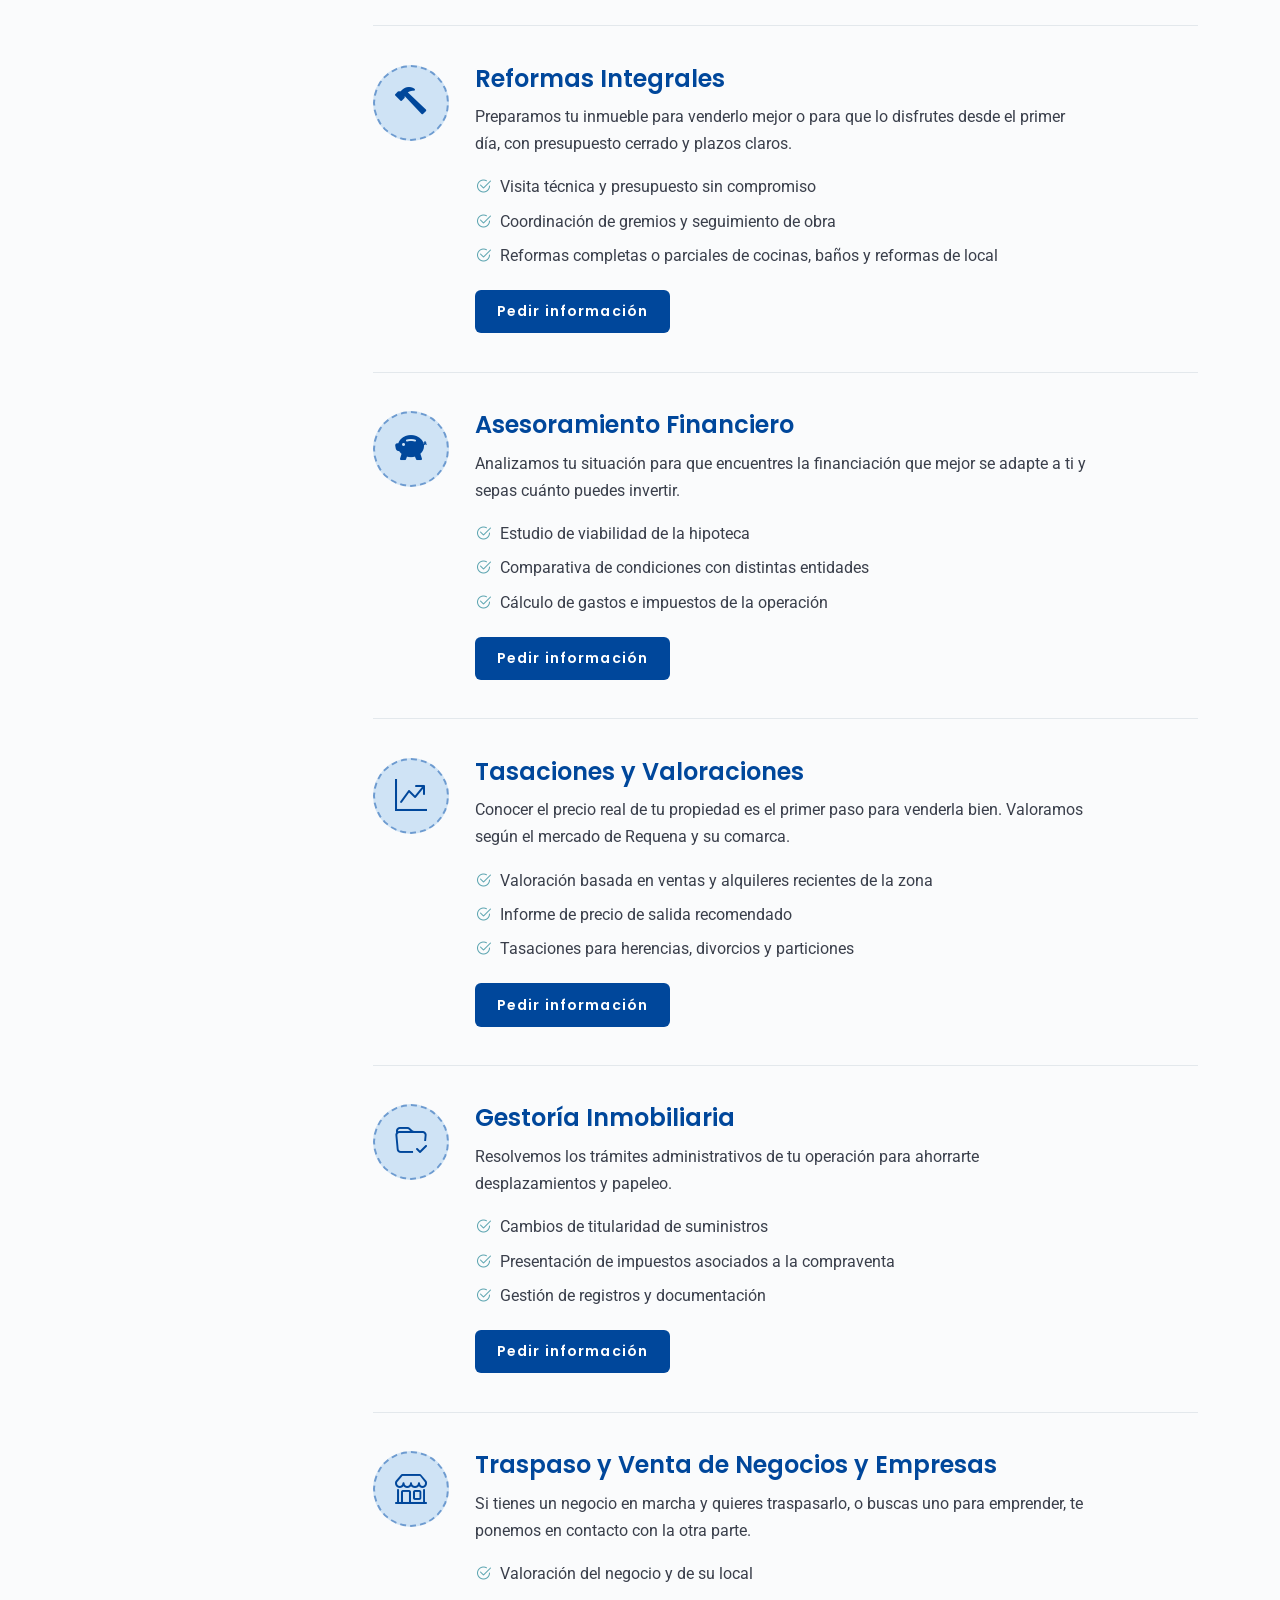
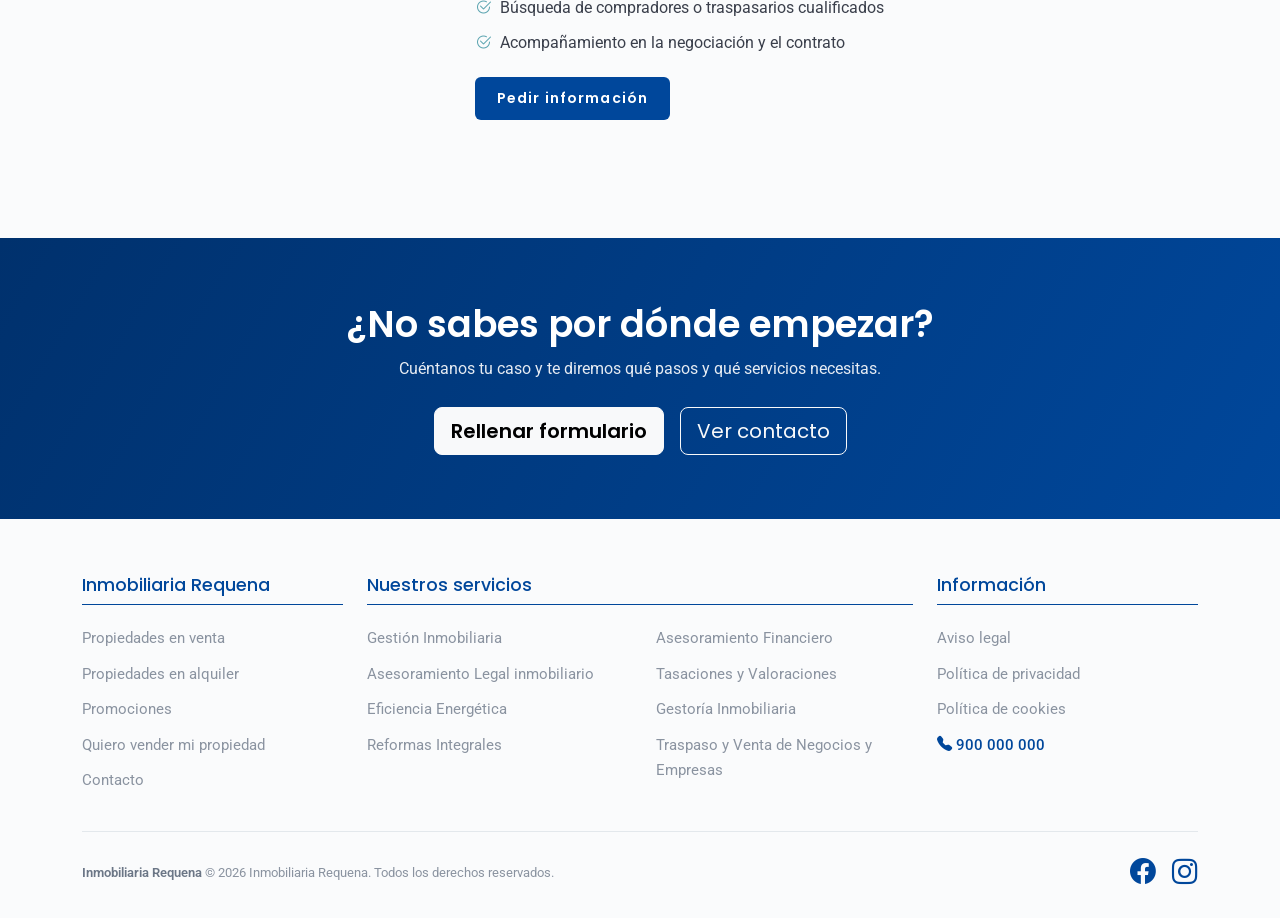
<file: servicios.html>
<!DOCTYPE html>
<html lang="es">
<head>
  <meta charset="UTF-8">
  <meta name="viewport" content="width=device-width, initial-scale=1">
  <title>Servicios inmobiliarios en Requena | Inmobiliaria Requena</title>
  <meta name="description" content="Gestión inmobiliaria, asesoramiento legal y financiero, eficiencia energética, reformas, tasaciones y traspaso de negocios en Requena.">

  <link href="https://cdn.jsdelivr.net/npm/bootstrap@5.3.3/dist/css/bootstrap.min.css" rel="stylesheet">
  <link href="https://cdn.jsdelivr.net/npm/bootstrap-icons@1.11.3/font/bootstrap-icons.min.css" rel="stylesheet">
  <link rel="preconnect" href="https://fonts.googleapis.com">
  <link rel="preconnect" href="https://fonts.gstatic.com" crossorigin>
  <link href="https://fonts.googleapis.com/css2?family=Poppins:wght@300;400;500;600;700&family=Roboto:wght@300;400;500;700&display=swap" rel="stylesheet">
  <link rel="stylesheet" href="css/common.css">
  <link rel="stylesheet" href="css/servicios.css">
</head>
<body data-page="servicios">

  <div id="site-header"></div>

  <div class="page-hero hero-servicios" role="img" aria-label="Despacho de trabajo"></div>
  <div class="page-head">
    <div class="page-head-box">
      <h1>Servicios</h1>
      <p class="page-lead">Todo lo que necesitas antes, durante y después de comprar, vender o alquilar, en un único equipo.</p>
    </div>
  </div>

  <main class="svc-wrap">
    <div class="container">
      <div class="row g-5">
        <aside class="col-lg-3">
          <nav aria-label="Índice de servicios">
            <ul class="svc-index" id="svcIndex"></ul>
          </nav>
        </aside>
        <div class="col-lg-9" id="svcList"></div>
      </div>
    </div>
  </main>

  <section class="svc-cta">
    <div class="container text-center">
      <h2>¿No sabes por dónde empezar?</h2>
      <p>Cuéntanos tu caso y te diremos qué pasos y qué servicios necesitas.</p>
      <div class="d-flex justify-content-center gap-3 flex-wrap">
        <a href="formulario.html" class="btn btn-light btn-lg fw-semibold">Rellenar formulario</a>
        <a href="contacto.html" class="btn btn-outline-light btn-lg">Ver contacto</a>
      </div>
    </div>
  </section>

  <div id="site-footer"></div>

  <script src="https://cdn.jsdelivr.net/npm/bootstrap@5.3.3/dist/js/bootstrap.bundle.min.js"></script>
  <script src="js/common.js"></script>
  <script src="js/servicios.js"></script>
</body>
</html>
</file>
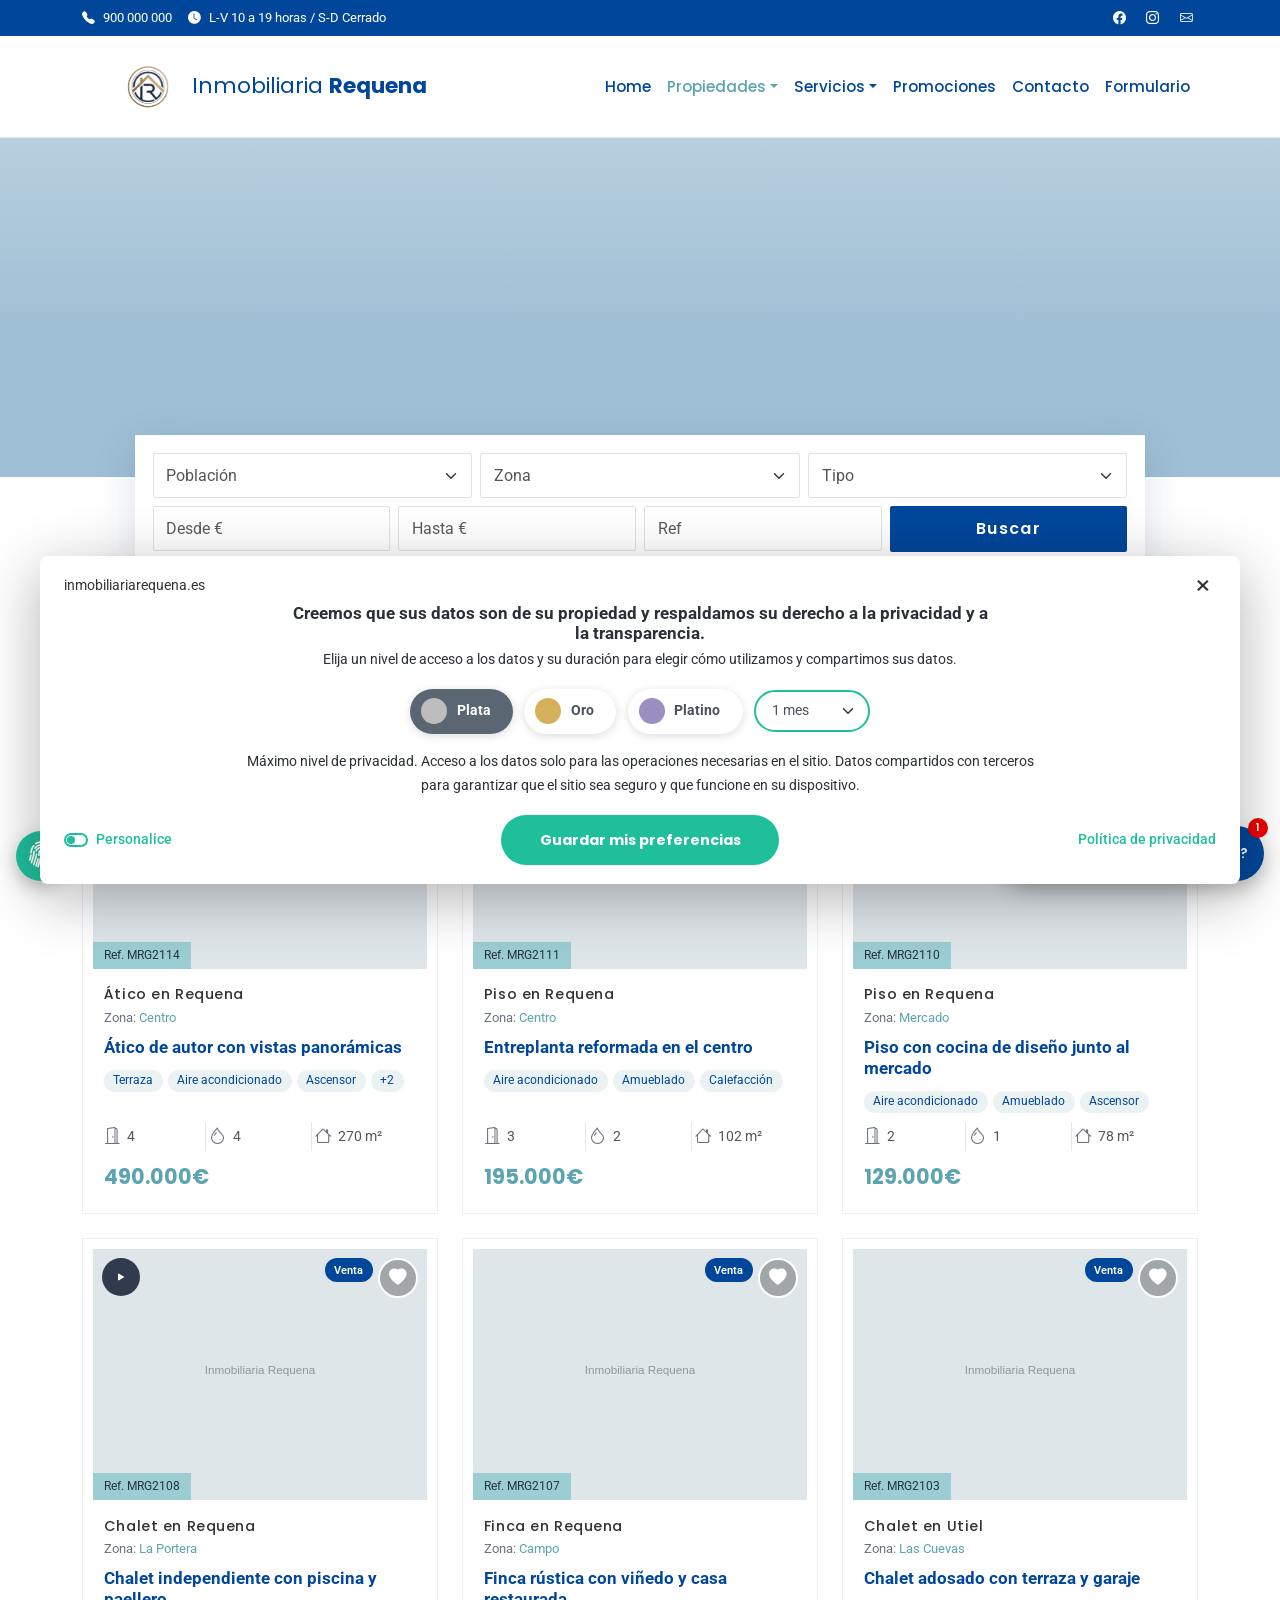
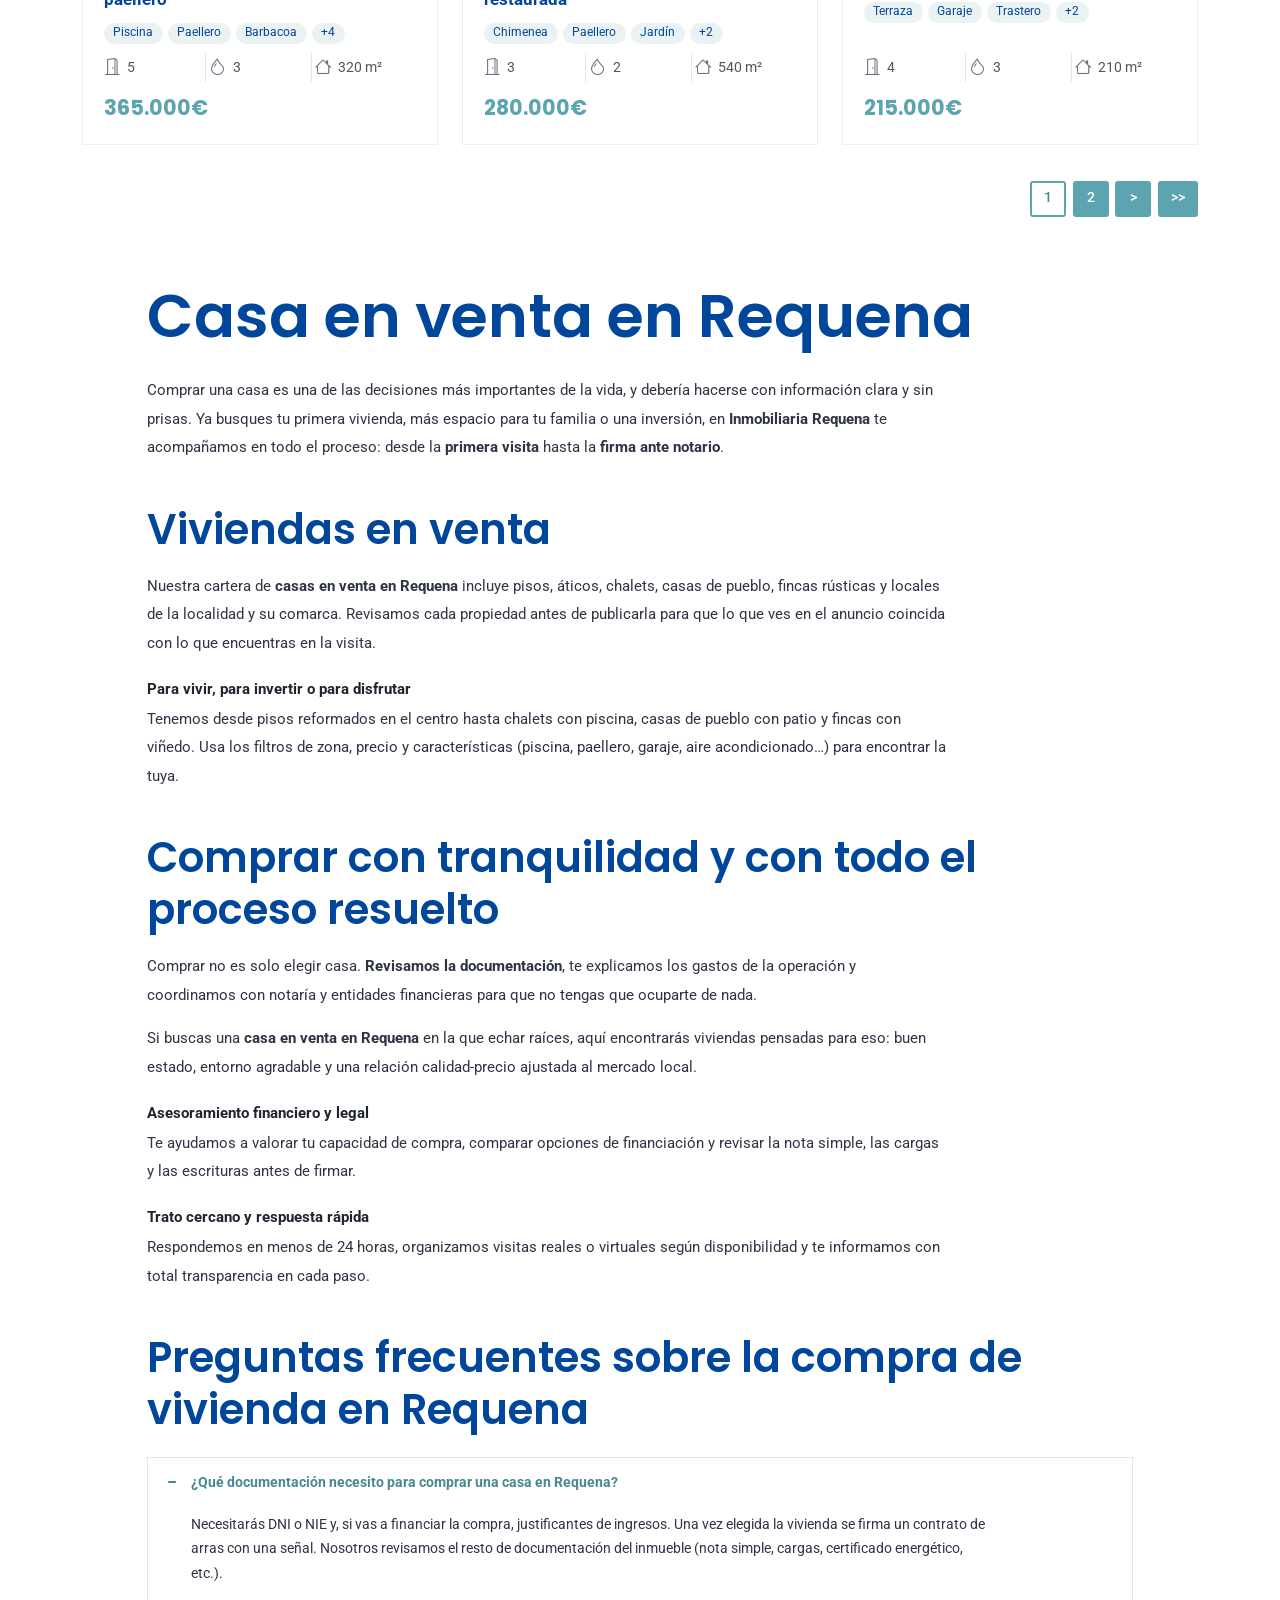
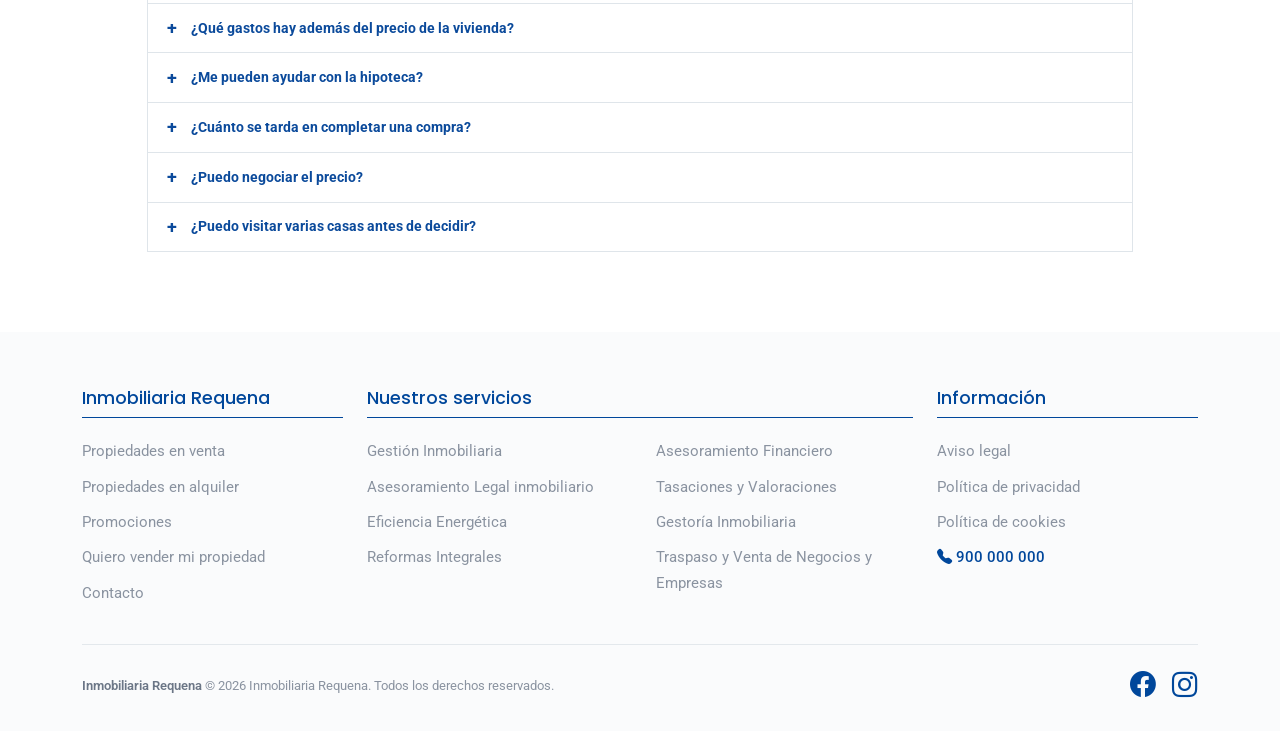
<file: venta.html>
<!DOCTYPE html>
<html lang="es">
<head>
  <meta charset="UTF-8">
  <meta name="viewport" content="width=device-width, initial-scale=1">
  <title>Casas, pisos y chalets en venta en Requena | Inmobiliaria Requena</title>
  <meta name="description" content="Casas, pisos, áticos, chalets, fincas y locales en venta en Requena y su comarca. Te acompañamos en todo el proceso de compra.">

  <link href="https://cdn.jsdelivr.net/npm/bootstrap@5.3.3/dist/css/bootstrap.min.css" rel="stylesheet">
  <link href="https://cdn.jsdelivr.net/npm/bootstrap-icons@1.11.3/font/bootstrap-icons.min.css" rel="stylesheet">
  <link rel="preconnect" href="https://fonts.googleapis.com">
  <link rel="preconnect" href="https://fonts.gstatic.com" crossorigin>
  <link href="https://fonts.googleapis.com/css2?family=Poppins:wght@300;400;500;600;700&family=Roboto:wght@300;400;500;700&display=swap" rel="stylesheet">
  <link rel="stylesheet" href="css/common.css">
  <link rel="stylesheet" href="css/cards.css">
  <link rel="stylesheet" href="css/listado.css">
  <script type="application/ld+json">{"@context": "https://schema.org", "@type": "FAQPage", "mainEntity": [{"@type": "Question", "name": "¿Qué documentación necesito para comprar una casa en Requena?", "acceptedAnswer": {"@type": "Answer", "text": "Necesitarás DNI o NIE y, si vas a financiar la compra, justificantes de ingresos. Una vez elegida la vivienda se firma un contrato de arras con una señal. Nosotros revisamos el resto de documentación del inmueble (nota simple, cargas, certificado energético, etc.)."}}, {"@type": "Question", "name": "¿Qué gastos hay además del precio de la vivienda?", "acceptedAnswer": {"@type": "Answer", "text": "Además del precio hay que contar con los impuestos que correspondan según el tipo de vivienda (nueva o de segunda mano), la notaría, el registro de la propiedad y, si procede, la gestoría y la tasación. Te preparamos un cálculo estimado antes de que tomes la decisión."}}, {"@type": "Question", "name": "¿Me pueden ayudar con la hipoteca?", "acceptedAnswer": {"@type": "Answer", "text": "Sí. Analizamos tu situación y te orientamos para encontrar la financiación que mejor se adapte a ti. Puedes ver más en nuestra sección de Asesoramiento Financiero."}}, {"@type": "Question", "name": "¿Cuánto se tarda en completar una compra?", "acceptedAnswer": {"@type": "Answer", "text": "Depende de cada caso: si compras al contado, puede cerrarse en pocas semanas; si hay hipoteca, suele alargarse por la tasación y la aprobación del banco. Te damos un calendario realista desde el principio."}}, {"@type": "Question", "name": "¿Puedo negociar el precio?", "acceptedAnswer": {"@type": "Answer", "text": "Siempre se puede hablar. Te informamos del precio de mercado de la zona y trasladamos tu oferta al propietario. También puedes usar el botón «Hacer una oferta» que aparece en la ficha de cada propiedad."}}, {"@type": "Question", "name": "¿Puedo visitar varias casas antes de decidir?", "acceptedAnswer": {"@type": "Answer", "text": "Por supuesto. Puedes visitar todas las que quieras: agrupamos las visitas para que no pierdas tiempo y, en muchas propiedades, puedes ver antes el tour virtual."}}]}</script>
</head>
<body data-page="venta" data-op="venta">

  <div id="site-header"></div>

  <div class="list-hero hero-venta" role="img" aria-label="Nuestra oficina"></div>

  <main>
    <!-- Buscador -->
    <div class="container list-search-wrap">
      <form class="list-search" id="listSearch" autocomplete="off">
        <div class="row g-2">
          <div class="col-md-4"><select class="form-select" id="lPoblacion" aria-label="Población"><option value="">Población</option></select></div>
          <div class="col-md-4"><select class="form-select" id="lZona" aria-label="Zona"><option value="">Zona</option></select></div>
          <div class="col-md-4"><select class="form-select" id="lTipo" aria-label="Tipo"><option value="">Tipo</option></select></div>
          <div class="col-6 col-md-3"><input type="number" min="0" class="form-control" id="lDesde" placeholder="Desde €" aria-label="Precio desde"></div>
          <div class="col-6 col-md-3"><input type="number" min="0" class="form-control" id="lHasta" placeholder="Hasta €" aria-label="Precio hasta"></div>
          <div class="col-md-3"><input type="text" class="form-control" id="lRef" placeholder="Ref" aria-label="Referencia"></div>
          <div class="col-md-3 d-grid"><button type="submit" class="btn btn-brand">Buscar</button></div>
        </div>

        <div class="more-row">
          <button type="button" class="more-toggle" data-bs-toggle="collapse" data-bs-target="#moreFilters" aria-expanded="false" aria-controls="moreFilters">
            <i class="bi bi-sliders"></i> Más filtros <span class="more-count" id="moreCount" hidden>0</span>
          </button>
          <button type="button" class="btn btn-link p-0" id="lReset" hidden>Borrar filtros</button>
        </div>

        <div class="collapse" id="moreFilters">
          <div class="more-body">
            <div>
              <h3>Habitaciones</h3>
              <div class="chips" data-chips="beds">
                <button type="button" class="chip active" data-val="0">Todas</button>
                <button type="button" class="chip" data-val="1">1+</button>
                <button type="button" class="chip" data-val="2">2+</button>
                <button type="button" class="chip" data-val="3">3+</button>
                <button type="button" class="chip" data-val="4">4+</button>
              </div>
            </div>
            <div>
              <h3>Baños</h3>
              <div class="chips" data-chips="baths">
                <button type="button" class="chip active" data-val="0">Todos</button>
                <button type="button" class="chip" data-val="1">1+</button>
                <button type="button" class="chip" data-val="2">2+</button>
                <button type="button" class="chip" data-val="3">3+</button>
              </div>
            </div>
            <div>
              <h3>Características</h3>
              <div class="lf-feats" id="lFeats"></div>
            </div>
          </div>
        </div>
      </form>
    </div>

    <!-- Resultados -->
    <section class="container list-results" id="resultsTop" aria-labelledby="lCount">
      <div class="lr-head">
        <h2 class="lr-count" id="lCount">0 PROPIEDADES</h2>
        <div class="lr-order">
          <label for="lOrden">Ordenar por</label>
          <select class="form-select" id="lOrden">
            <option value="fecha-desc">Fecha – DESC</option>
            <option value="fecha-asc">Fecha – ASC</option>
            <option value="precio-asc">Precio – menor a mayor</option>
            <option value="precio-desc">Precio – mayor a menor</option>
            <option value="m2-desc">Superficie – mayor a menor</option>
          </select>
        </div>
      </div>

      <div class="row g-4" id="lGrid" aria-live="polite"></div>

      <div class="l-empty d-none" id="lEmpty">
        <i class="bi bi-house-slash"></i>
        <h3>No hay propiedades con esos filtros</h3>
        <p>Prueba a quitar alguna característica o ampliar el rango de precio.</p>
        <button type="button" class="btn btn-brand" id="lEmptyReset">Borrar filtros</button>
      </div>

      <nav aria-label="Paginación"><ul class="lpager" id="lPager"></ul></nav>
    </section>

    <!-- Texto informativo -->
    <section class="seo">
      <div class="container">
        <h1>Casa en venta en Requena</h1>
        <p>Comprar una casa es una de las decisiones más importantes de la vida, y debería hacerse con información clara y sin prisas. Ya busques tu primera vivienda, más espacio para tu familia o una inversión, en <strong>Inmobiliaria Requena</strong> te acompañamos en todo el proceso: desde la <strong>primera visita</strong> hasta la <strong>firma ante notario</strong>.</p>

        <h2>Viviendas en venta</h2>
        <p>Nuestra cartera de <strong>casas en venta en Requena</strong> incluye pisos, áticos, chalets, casas de pueblo, fincas rústicas y locales de la localidad y su comarca. Revisamos cada propiedad antes de publicarla para que lo que ves en el anuncio coincida con lo que encuentras en la visita.</p>
        <h3>Para vivir, para invertir o para disfrutar</h3>
        <p>Tenemos desde pisos reformados en el centro hasta chalets con piscina, casas de pueblo con patio y fincas con viñedo. Usa los filtros de zona, precio y características (piscina, paellero, garaje, aire acondicionado…) para encontrar la tuya.</p>

        <h2>Comprar con tranquilidad y con todo el proceso resuelto</h2>
        <p>Comprar no es solo elegir casa. <strong>Revisamos la documentación</strong>, te explicamos los gastos de la operación y coordinamos con notaría y entidades financieras para que no tengas que ocuparte de nada.</p>
        <p>Si buscas una <strong>casa en venta en Requena</strong> en la que echar raíces, aquí encontrarás viviendas pensadas para eso: buen estado, entorno agradable y una relación calidad-precio ajustada al mercado local.</p>
        <h3>Asesoramiento financiero y legal</h3>
        <p>Te ayudamos a valorar tu capacidad de compra, comparar opciones de financiación y revisar la nota simple, las cargas y las escrituras antes de firmar.</p>
        <h3>Trato cercano y respuesta rápida</h3>
        <p>Respondemos en menos de 24 horas, organizamos visitas reales o virtuales según disponibilidad y te informamos con total transparencia en cada paso.</p>

        <h2>Preguntas frecuentes sobre la compra de vivienda en Requena</h2>
        <div class="faq">
          <details name="faq" open>
            <summary>¿Qué documentación necesito para comprar una casa en Requena?</summary>
            <div class="faq-body"><p>Necesitarás DNI o NIE y, si vas a financiar la compra, justificantes de ingresos. Una vez elegida la vivienda se firma un contrato de arras con una señal. Nosotros revisamos el resto de documentación del inmueble (nota simple, cargas, certificado energético, etc.).</p></div>
          </details>
          <details name="faq">
            <summary>¿Qué gastos hay además del precio de la vivienda?</summary>
            <div class="faq-body"><p>Además del precio hay que contar con los impuestos que correspondan según el tipo de vivienda (nueva o de segunda mano), la notaría, el registro de la propiedad y, si procede, la gestoría y la tasación. Te preparamos un cálculo estimado antes de que tomes la decisión.</p></div>
          </details>
          <details name="faq">
            <summary>¿Me pueden ayudar con la hipoteca?</summary>
            <div class="faq-body"><p>Sí. Analizamos tu situación y te orientamos para encontrar la financiación que mejor se adapte a ti. Puedes ver más en nuestra sección de <a href="servicios.html#financiero">Asesoramiento Financiero</a>.</p></div>
          </details>
          <details name="faq">
            <summary>¿Cuánto se tarda en completar una compra?</summary>
            <div class="faq-body"><p>Depende de cada caso: si compras al contado, puede cerrarse en pocas semanas; si hay hipoteca, suele alargarse por la tasación y la aprobación del banco. Te damos un calendario realista desde el principio.</p></div>
          </details>
          <details name="faq">
            <summary>¿Puedo negociar el precio?</summary>
            <div class="faq-body"><p>Siempre se puede hablar. Te informamos del precio de mercado de la zona y trasladamos tu oferta al propietario. También puedes usar el botón «Hacer una oferta» que aparece en la ficha de cada propiedad.</p></div>
          </details>
          <details name="faq">
            <summary>¿Puedo visitar varias casas antes de decidir?</summary>
            <div class="faq-body"><p>Por supuesto. Puedes visitar todas las que quieras: agrupamos las visitas para que no pierdas tiempo y, en muchas propiedades, puedes ver antes el tour virtual.</p></div>
          </details>
        </div>
      </div>
    </section>
  </main>

  <div id="site-footer"></div>

  <script src="https://cdn.jsdelivr.net/npm/bootstrap@5.3.3/dist/js/bootstrap.bundle.min.js"></script>
  <script src="js/common.js"></script>
  <script src="js/propiedades.js"></script>
  <script src="js/cards.js"></script>
  <script src="js/listado.js"></script>
</body>
</html>
</file>
<file: css/common.css>
/* ===== Variables ===== */
:root {
  --blue: #00479b;
  --blue-dark: #00316d;
  --blue-soft: #ebf2f4;
  --teal: #5ba4b0;
  --teal-dark: #478892;
  --green: #1fbf9b;
  --green-dark: #17a384;
  --ink: #3a3f4b;
  --muted: #6b7280;
  --line: #e3e8ec;
  --bg: #fafbfc;
  --radius: 6px;
}

/* ===== Base ===== */
html {
  scroll-behavior: smooth;
  scroll-padding-top: 80px;
}

body {
  font-family: 'Roboto', sans-serif;
  color: var(--ink);
  background: #fff;
  line-height: 1.7;
}

h1,
h2,
h3,
h4,
.navbar,
.btn {
  font-family: 'Poppins', sans-serif;
}

a {
  color: var(--blue);
  text-decoration: none;
}

a:hover {
  color: var(--blue-dark);
}

img {
  max-width: 100%;
}

:focus-visible {
  outline: 3px solid var(--teal);
  outline-offset: 2px;
}

.section {
  padding: 5rem 0;
}

.title-blue {
  color: var(--blue);
  font-weight: 600;
  font-size: clamp(1.8rem, 3.2vw, 2.8rem);
  line-height: 1.2;
}

.title-dark {
  color: #3d3d3d;
  font-weight: 600;
  font-size: clamp(1.8rem, 3.2vw, 2.8rem);
}

/* ===== Botones ===== */
.btn-brand {
  background: var(--blue);
  color: #fff;
  border: 0;
  font-weight: 600;
  letter-spacing: .08em;
  padding: .7rem 1.4rem;
  border-radius: var(--radius);
}

.btn-brand:hover,
.btn-brand:focus {
  background: var(--blue-dark);
  color: #fff;
}

.btn-teal {
  background: var(--teal);
  color: #fff;
  border: 0;
  padding: .7rem 1.6rem;
  border-radius: var(--radius);
  font-weight: 500;
}

.btn-teal:hover {
  background: var(--teal-dark);
  color: #fff;
}

.btn-outline-brand {
  --bs-btn-color: var(--blue);
  --bs-btn-border-color: var(--blue);
  --bs-btn-hover-bg: var(--blue);
  --bs-btn-hover-border-color: var(--blue);
  --bs-btn-hover-color: #fff;
  --bs-btn-active-bg: var(--blue);
  --bs-btn-active-border-color: var(--blue);
  --bs-btn-active-color: #fff;
  font-size: .9rem;
}

.btn-check:checked+.btn-outline-brand {
  background: var(--blue);
  color: #fff;
  border-color: var(--blue);
}

/* ===== Formularios ===== */
.form-control,
.form-select {
  border-radius: var(--radius);
  border-color: #d6dde2;
  padding: .6rem .8rem;
}

.form-control:focus,
.form-select:focus {
  border-color: var(--teal);
  box-shadow: 0 0 0 .2rem rgba(91, 164, 176, .25);
}

.form-label {
  font-weight: 500;
  font-size: .85rem;
  color: #4a5160;
  margin-bottom: .25rem;
}

/* ===== Topbar ===== */
.topbar {
  background: var(--blue);
  color: #fff;
  font-size: .8rem;
  padding: .45rem 0;
}

.topbar a {
  color: #fff;
}

.topbar i {
  margin-right: .3rem;
}

/* ===== Navbar ===== */
.main-nav {
  background: rgba(255, 255, 255, .96);
  backdrop-filter: blur(6px);
  box-shadow: 0 1px 0 var(--line);
  padding: .6rem 0;
}

.navbar-brand {
  display: flex;
  align-items: center;
  gap: 0;              /* antes .6rem */
  color: var(--blue);
  font-size: 1.35rem;
}
.brand-mark {
  display: grid;
  place-items: center;
  width: 40px;
  height: 40px;
  background: var(--blue);
  color: #fff;
  border-radius: 10px 10px 10px 2px;
  font-size: 1.2rem;
}

.brand-logo {
  height: 72px;
  width: auto;
  object-fit: contain;
  display: block;
  margin-right: -1.4rem;   /* acerca el texto al logo */
}

@media (max-width: 575px) {
  .brand-logo {
    height: 56px;
    margin-right: -1rem;
  }
}

.brand-text strong {
  font-weight: 700;
}

.main-nav .nav-link {
  color: var(--blue);
  font-weight: 500;
  font-size: .95rem;
  padding: .5rem 1rem;
}

.main-nav .nav-link.active {
  color: var(--teal);
}

.main-nav .nav-link:hover {
  color: var(--teal);
}

.dropdown-menu {
  border: 0;
  border-top: 3px solid var(--teal);
  border-radius: 0 0 12px 12px;
  box-shadow: 0 12px 30px rgba(0, 0, 0, .12);
  padding: .4rem 0;
  min-width: 260px;
}

.dropdown-item {
  padding: .65rem 1.2rem;
  font-size: .9rem;
  white-space: normal;
  color: #2f3440;
  border-bottom: 1px solid #f0f2f4;
}

.dropdown-menu li:last-child .dropdown-item {
  border-bottom: 0;
}

.dropdown-item:hover {
  background: var(--blue-soft);
  color: var(--blue);
}

@media (min-width: 992px) {
  .dropdown:hover>.dropdown-menu {
    display: block;
  }
}

/* ===== Cabecera de páginas interiores ===== */
.page-hero {
  height: 300px;
  background-color: #9fbfd4;
  background-position: center;
  background-size: cover;
  background-repeat: no-repeat;
}

.page-head {
  position: relative;
  margin-top: -90px;
  background: linear-gradient(to bottom, transparent 90px, var(--bg) 90px);
}

.page-head-box {
  max-width: 1140px;
  margin: 0 auto;
  background: var(--bg);
  padding: 2rem 1rem 3rem;
  text-align: center;
}

.page-head-box h1 {
  font-size: clamp(2.4rem, 6vw, 4.4rem);
  font-weight: 600;
  color: #3d3d3d;
  margin: 0;
}

.page-head-box h1::after {
  content: "";
  display: block;
  width: 62px;
  height: 4px;
  background: var(--teal);
  margin: 1.2rem auto 0;
}

.page-lead {
  max-width: 60ch;
  margin: 1.2rem auto 0;
  color: var(--muted);
}

/* ===== Footer ===== */
.site-footer {
  background: var(--bg);
  padding: 3.5rem 0 1.5rem;
}

.footer-title {
  color: var(--blue);
  font-size: 1.1rem;
  font-weight: 500;
  padding-bottom: .5rem;
  border-bottom: 1px solid var(--blue);
  margin-bottom: 1rem;
}

.footer-links {
  list-style: none;
  padding: 0;
  margin: 0;
}

.footer-links a {
  display: block;
  color: #8a93a0;
  font-size: .95rem;
  padding: .3rem 0;
}

.footer-links a:hover {
  color: var(--blue);
}

.footer-links.cols-2 {
  columns: 2;
  column-gap: 2rem;
}

@media (max-width: 575px) {
  .footer-links.cols-2 {
    columns: 1;
  }
}

.footer-links li {
  break-inside: avoid;
}

.footer-phone {
  color: var(--blue) !important;
  font-weight: 500;
}

.footer-bottom {
  border-top: 1px solid var(--line);
  margin-top: 2rem;
  padding-top: 1.2rem;
  display: flex;
  flex-wrap: wrap;
  gap: .8rem;
  justify-content: space-between;
  align-items: center;
  font-size: .8rem;
  color: #8a93a0;
}

.footer-bottom strong {
  color: #6b7686;
  font-weight: 600;
}

.footer-social a {
  color: var(--blue);
  font-size: 1.6rem;
  margin-left: .8rem;
}

.footer-social a:hover {
  color: var(--teal);
}

/* ===== Flotantes: WhatsApp y subir ===== */
.wa-btn {
  position: fixed;
  right: 1rem;
  bottom: 1.2rem;
  z-index: 1030;
  background: var(--blue);
  color: #fff;
  font-family: 'Poppins', sans-serif;
  font-weight: 600;
  font-size: .85rem;
  padding: .7rem 1rem;
  border-radius: 40px;
  display: flex;
  gap: .5rem;
  align-items: center;
  box-shadow: 0 8px 20px rgba(0, 0, 0, .25);
}

.wa-btn:hover {
  color: #fff;
  background: var(--blue-dark);
}

.wa-btn i {
  font-size: 1.2rem;
}

.wa-badge {
  position: absolute;
  top: -8px;
  right: -4px;
  background: #e00;
  color: #fff;
  width: 20px;
  height: 20px;
  border-radius: 50%;
  font-size: .7rem;
  display: grid;
  place-items: center;
}

@media (max-width: 575px) {
  .wa-btn span.wa-text {
    display: none;
  }

  .wa-btn {
    padding: .8rem;
  }
}

.to-top {
  position: fixed;
  right: 1rem;
  bottom: 4.6rem;
  z-index: 1030;
  width: 40px;
  height: 40px;
  border: 0;
  background: #6b7077;
  color: #fff;
  border-radius: 4px;
  display: none;
}

.to-top.show {
  display: block;
}

/* ===== Consentimiento de privacidad ===== */
.consent-fab {
  position: fixed;
  left: 1rem;
  bottom: 1.2rem;
  z-index: 1040;
  width: 50px;
  height: 50px;
  border-radius: 50%;
  border: 0;
  background: var(--green);
  color: #fff;
  font-size: 1.7rem;
  display: grid;
  place-items: center;
  box-shadow: 0 6px 18px rgba(0, 0, 0, .25);
  cursor: pointer;
  transition: transform .15s ease;
}

.consent-fab:hover {
  background: var(--green-dark);
  transform: scale(1.06);
}

.consent-panel {
  position: fixed;
  left: 50%;
  bottom: 1rem;
  transform: translateX(-50%);
  z-index: 1050;
  width: min(96vw, 1200px);
  max-height: 92vh;
  overflow-y: auto;
  background: #fff;
  border-radius: 8px;
  padding: 1rem 1.5rem 1.2rem;
  text-align: center;
  box-shadow: 0 14px 60px rgba(0, 0, 0, .3);
  font-family: 'Roboto', sans-serif;
  font-size: .9rem;
  color: #2b2f38;
}

.consent-panel[hidden] {
  display: none;
}

.consent-top {
  display: flex;
  justify-content: space-between;
  align-items: center;
  font-size: .85rem;
  color: #333;
}

.consent-close {
  border: 0;
  background: none;
  font-size: 1.6rem;
  line-height: 1;
  color: #333;
  cursor: pointer;
}

.consent-panel h2 {
  font-size: 1.05rem;
  font-weight: 700;
  margin: .2rem auto .3rem;
  font-family: 'Roboto', sans-serif;
  max-width: 70ch;
}

.consent-sub {
  margin: 0 0 1rem;
}

.consent-levels {
  display: flex;
  flex-wrap: wrap;
  justify-content: center;
  align-items: center;
  gap: .7rem;
  margin-bottom: 1rem;
}

.level {
  display: inline-flex;
  align-items: center;
  gap: .6rem;
  background: #fff;
  border: 0;
  border-radius: 40px;
  padding: .6rem 1.4rem .6rem .7rem;
  font-weight: 700;
  color: #4a4f5a;
  box-shadow: 0 2px 10px rgba(0, 0, 0, .14);
  cursor: pointer;
}

.level .dot {
  width: 26px;
  height: 26px;
  border-radius: 50%;
  display: inline-block;
}

.dot-plata {
  background: #bdbdbd;
}

.dot-oro {
  background: #d4b05c;
}

.dot-platino {
  background: #9a8fc0;
}

.level.active {
  background: #5a6672;
  color: #fff;
}

.consent-duration {
  width: auto;
  border: 2px solid var(--green);
  border-radius: 40px;
  color: #4a4f5a;
  padding: .5rem 2.2rem .5rem 1rem;
  font-size: .9rem;
}

.consent-desc {
  max-width: 100ch;
  margin: 0 auto 1rem;
}

.consent-custom {
  display: grid;
  grid-template-columns: repeat(auto-fit, minmax(210px, 1fr));
  gap: .6rem 1.5rem;
  text-align: left;
  max-width: 780px;
  margin: 0 auto 1rem;
  padding: 1rem;
  background: var(--bg);
  border-radius: 8px;
}

.consent-custom[hidden] {
  display: none;
}

.consent-custom .form-check-input:checked {
  background-color: var(--green);
  border-color: var(--green);
}

.consent-custom small {
  display: block;
  color: var(--muted);
  line-height: 1.3;
}

.consent-actions {
  display: grid;
  grid-template-columns: 1fr auto 1fr;
  align-items: center;
  gap: 1rem;
}

.consent-actions a,
.consent-link {
  color: var(--green);
  font-weight: 500;
  font-size: .9rem;
}

.consent-link {
  border: 0;
  background: none;
  display: inline-flex;
  align-items: center;
  gap: .5rem;
  padding: 0;
  justify-self: start;
  cursor: pointer;
}

.consent-actions a {
  justify-self: end;
}

.consent-switch {
  width: 24px;
  height: 14px;
  border: 2px solid var(--green);
  border-radius: 10px;
  position: relative;
  display: inline-block;
}

.consent-switch::after {
  content: "";
  position: absolute;
  top: 1px;
  left: 1px;
  width: 8px;
  height: 8px;
  border-radius: 50%;
  background: var(--green);
  transition: left .15s;
}

.consent-link[aria-expanded="true"] .consent-switch::after {
  left: 11px;
}

.consent-save {
  background: var(--green);
  color: #fff;
  border: 0;
  border-radius: 40px;
  padding: .8rem 2.4rem;
  font-weight: 700;
  font-family: 'Poppins', sans-serif;
}

.consent-save:hover {
  background: var(--green-dark);
}

@media (max-width: 640px) {
  .consent-actions {
    grid-template-columns: 1fr;
    justify-items: center;
  }

  .consent-link,
  .consent-actions a {
    justify-self: center;
  }

  .consent-save {
    order: -1;
  }
}

/* ===== Movimiento reducido ===== */
@media (prefers-reduced-motion: reduce) {
  html {
    scroll-behavior: auto;
  }

  * {
    transition: none !important;
  }
}
</file>
<file: css/cards.css>
/* cards.css - tarjeta de propiedad (index, venta y alquiler) */

.prop-card {
    background: #fff;
    border: 1px solid #edf0f2;
    height: 100%;
    display: flex;
    flex-direction: column;
    transition: box-shadow .2s ease;
}

.prop-card:hover {
    box-shadow: 0 10px 30px rgba(0, 40, 90, .12);
}

.prop-media {
    position: relative;
    margin: .6rem .6rem 0;
    aspect-ratio: 4 / 3;
    overflow: hidden;
    background: #dfe6ea;
}

.prop-media img {
    width: 100%;
    height: 100%;
    object-fit: cover;
}

.prop-media-link {
    display: block;
    width: 100%;
    height: 100%;
}

.prop-ref {
    position: absolute;
    left: 0;
    bottom: 0;
    background: #9ccdd3;
    color: #234;
    font-size: .75rem;
    padding: .2rem .7rem;
}

.prop-badges {
    position: absolute;
    top: .6rem;
    left: .6rem;
    display: flex;
    flex-direction: column;
    gap: .4rem;
}

.prop-badge {
    width: 38px;
    height: 38px;
    border-radius: 50%;
    background: rgba(20, 30, 50, .85);
    color: #fff;
    display: grid;
    place-items: center;
    font-size: .75rem;
    font-weight: 700;
}

.fav-btn {
    position: absolute;
    top: .6rem;
    right: .6rem;
    width: 40px;
    height: 40px;
    border-radius: 50%;
    border: 2px solid #fff;
    background: rgba(0, 0, 0, .28);
    color: #fff;
    font-size: 1.1rem;
    display: grid;
    place-items: center;
    cursor: pointer;
}

.fav-btn.on {
    background: #e5384f;
    border-color: #e5384f;
}

.op-tag {
    position: absolute;
    top: .6rem;
    right: 3.4rem;
    background: var(--blue);
    color: #fff;
    font-size: .7rem;
    padding: .15rem .6rem;
    border-radius: 20px;
    font-weight: 600;
}

.prop-body {
    padding: 1.1rem 1.3rem 1.2rem;
    display: flex;
    flex-direction: column;
    flex: 1;
}

.prop-type {
    font-size: .9rem;
    letter-spacing: .04em;
    color: #333;
    margin: 0;
}

.prop-zone {
    font-size: .8rem;
    color: var(--muted);
    margin: .2rem 0 .5rem;
}

.prop-zone span {
    color: var(--teal);
}

.prop-title {
    font-size: 1.05rem;
    font-weight: 700;
    color: var(--blue);
    font-family: 'Roboto', sans-serif;
    line-height: 1.25;
    margin-bottom: .8rem;
}

.prop-title a {
    color: inherit;
}

.prop-meta {
    display: flex;
    gap: .2rem;
    font-size: .85rem;
    color: #555;
    margin-top: auto;
    padding-bottom: .5rem;
}

.prop-meta span {
    flex: 1;
    display: flex;
    align-items: center;
    gap: .4rem;
    border-right: 1px solid var(--line);
}

.prop-meta span:last-child {
    border: 0;
}

.prop-meta i {
    color: #6a7280;
    font-size: 1.05rem;
}

.prop-price {
    color: var(--teal);
    font-weight: 700;
    font-size: 1.3rem;
    font-family: 'Poppins', sans-serif;
}

.prop-feats {
    display: flex;
    flex-wrap: wrap;
    gap: .3rem;
    margin-bottom: .6rem;
}

.prop-feats small {
    background: var(--blue-soft);
    color: var(--blue);
    border-radius: 20px;
    padding: .05rem .6rem;
    font-size: .72rem;
}
</file>
<file: css/listado.css>
/* listado.css - estilos de las páginas Propiedades en Venta / Alquiler.
   Las tarjetas (.prop-card...) están en styles.css */

/* ===== Cabecera con foto ===== */
.list-hero {
   height: 340px;
   background-color: #9fbfd4;
   background-size: cover;
   background-position: center;
}

.hero-alquiler {
   background-image: linear-gradient(180deg, rgba(255, 255, 255, .25), rgba(255, 255, 255, 0) 60%), url('https://images.unsplash.com/photo-1497366811353-6870744d04b2?auto=format&fit=crop&w=1800&q=70');
}

.hero-venta {
   background-image: linear-gradient(180deg, rgba(255, 255, 255, .25), rgba(255, 255, 255, 0) 60%), url('https://images.unsplash.com/photo-1497366216548-37526070297c?auto=format&fit=crop&w=1800&q=70');
}

/* ===== Buscador ===== */
.list-search-wrap {
   position: relative;
   z-index: 3;
   margin-top: -42px;
}

.list-search {
   max-width: 1010px;
   margin: 0 auto;
   background: #fff;
   padding: 1.1rem 1.1rem .8rem;
   box-shadow: 0 12px 40px rgba(0, 40, 90, .14);
}

.list-search .form-control,
.list-search .form-select {
   border: 1px solid #dce3e8;
   border-radius: 2px;
   color: #555;
}

.list-search .btn-brand {
   border-radius: 2px;
}

.more-row {
   display: flex;
   justify-content: space-between;
   align-items: center;
   gap: 1rem;
   margin-top: .5rem;
}

.more-toggle {
   border: 0;
   background: none;
   color: var(--blue);
   font-weight: 500;
   font-size: .85rem;
   padding: .2rem 0;
   cursor: pointer;
   display: inline-flex;
   align-items: center;
   gap: .4rem;
}

.more-toggle:hover {
   color: var(--teal-dark);
}

.more-count {
   background: var(--blue);
   color: #fff;
   font-size: .7rem;
   min-width: 20px;
   height: 20px;
   border-radius: 10px;
   display: inline-grid;
   place-items: center;
   padding: 0 .35rem;
}

.more-count[hidden] {
   display: none;
}

#lReset {
   font-size: .8rem;
   color: var(--teal-dark);
}

.more-body {
   display: grid;
   gap: 1rem;
   padding: 1rem 0 .4rem;
   border-top: 1px solid var(--line);
   margin-top: .6rem;
}

.more-body h3 {
   font-family: 'Roboto', sans-serif;
   font-size: .8rem;
   font-weight: 500;
   color: #4a5160;
   margin: 0 0 .4rem;
   text-transform: uppercase;
   letter-spacing: .05em;
}

.chips {
   display: flex;
   flex-wrap: wrap;
   gap: .4rem;
}

.chip {
   border: 1px solid #cfd8de;
   background: #fff;
   border-radius: 20px;
   padding: .2rem .85rem;
   font-size: .85rem;
   color: #4a5160;
   cursor: pointer;
   transition: all .15s;
}

.chip:hover {
   border-color: var(--blue);
}

.chip.active {
   background: var(--blue);
   border-color: var(--blue);
   color: #fff;
}

.lf-feats {
   display: grid;
   grid-template-columns: repeat(auto-fill, minmax(190px, 1fr));
   gap: .2rem 1rem;
}

.lf-feats .form-check {
   font-size: .88rem;
   margin: 0;
}

.lf-feats .form-check-input:checked {
   background-color: var(--blue);
   border-color: var(--blue);
}

/* ===== Resultados ===== */
.list-results {
   padding: 2.2rem 12px 1rem;
}

.lr-head {
   display: flex;
   flex-wrap: wrap;
   justify-content: space-between;
   align-items: center;
   gap: 1rem;
   margin-bottom: 1.5rem;
}

.lr-count {
   font-size: 1.15rem;
   font-style: italic;
   letter-spacing: .06em;
   font-weight: 600;
   color: #4a4f5a;
   margin: 0;
}

.lr-order {
   display: flex;
   align-items: center;
   gap: .6rem;
}

.lr-order label {
   font-size: .8rem;
   letter-spacing: .1em;
   text-transform: uppercase;
   font-weight: 600;
   color: #4a4f5a;
   margin: 0;
}

.lr-order select {
   width: auto;
   border-radius: 2px;
}

.lpager {
   list-style: none;
   padding: 0;
   margin: 2.2rem 0 0;
   display: flex;
   justify-content: flex-end;
   flex-wrap: wrap;
   gap: .4rem;
}

.lpager button {
   min-width: 36px;
   height: 36px;
   padding: 0 .7rem;
   border: 2px solid var(--teal);
   border-radius: 3px;
   background: var(--teal);
   color: #fff;
   font-weight: 500;
   font-size: .9rem;
   cursor: pointer;
   transition: background .15s;
}

.lpager button:hover {
   background: var(--teal-dark);
   border-color: var(--teal-dark);
}

.lpager button[aria-current="page"] {
   background: #fff;
   color: var(--teal-dark);
}

@media (max-width: 575px) {
   .lpager {
      justify-content: center;
   }
}

.l-empty {
   text-align: center;
   padding: 3.5rem 1rem;
   color: var(--muted);
}

.l-empty i {
   font-size: 3rem;
   color: var(--teal);
}

.l-empty h3 {
   font-size: 1.2rem;
   color: var(--ink);
   margin-top: .6rem;
}

/* ===== Texto SEO ===== */
.seo {
   padding: 3rem 0 5rem;
   background: #fff;
}

.seo .container {
   max-width: 1010px;
}

.seo h1 {
   font-size: clamp(2.3rem, 5.5vw, 3.8rem);
   font-weight: 600;
   line-height: 1.15;
   color: var(--blue);
   margin-bottom: 1.6rem;
}

.seo h2 {
   font-size: clamp(1.7rem, 3.4vw, 2.6rem);
   font-weight: 600;
   line-height: 1.25;
   color: var(--blue);
   margin: 2.6rem 0 1rem;
}

.seo h3 {
   font-family: 'Roboto', sans-serif;
   font-size: .95rem;
   font-weight: 700;
   color: #1f2430;
   margin: 1.4rem 0 .4rem;
}

.seo p {
   font-size: .92rem;
   line-height: 1.95;
   color: #2f3445;
   max-width: 100ch;
   margin-bottom: .9rem;
}

/* ===== Preguntas frecuentes ===== */
.faq {
   margin-top: 1.4rem;
}

.faq details {
   border: 1px solid #dfe5ea;
   margin-top: -1px;
   background: #fff;
}

.faq summary {
   list-style: none;
   cursor: pointer;
   padding: .8rem 1rem;
   font-size: .85rem;
   font-weight: 700;
   color: #0b4a9b;
   display: flex;
   align-items: center;
   gap: .7rem;
}

.faq summary::-webkit-details-marker {
   display: none;
}

.faq summary::before {
   content: "+";
   font-size: 1.15rem;
   font-weight: 700;
   line-height: 1;
   width: 1rem;
   text-align: center;
}

.faq summary:hover {
   background: var(--blue-soft);
}

.faq details[open] summary {
   color: var(--teal-dark);
}

.faq details[open] summary::before {
   content: "\2212";
}

.faq-body {
   padding: .3rem 1.2rem 1.1rem 2.7rem;
}

.faq-body p {
   font-size: .85rem;
   line-height: 1.8;
   margin: 0;
}
</file>
<file: css/contacto.css>
.hero-contacto {
  background-image:
    linear-gradient(180deg, rgba(255, 255, 255, .4), rgba(255, 255, 255, 0) 60%),
    url('https://images.unsplash.com/photo-1497366811353-6870744d04b2?auto=format&fit=crop&w=1800&q=70');
}

.contact-wrap {
  background: var(--bg);
  padding: 1rem 0 5rem;
}

.info-card {
  background: #fff;
  height: 100%;
  padding: 2rem 2.2rem;
  box-shadow: 0 2px 14px rgba(0, 40, 90, .08);
}

.info-card h2 {
  font-size: clamp(1.5rem, 2.6vw, 2rem);
  font-weight: 400;
  color: #2b2f4a;
  margin-bottom: 1.4rem;
}

.info-list {
  list-style: none;
  padding: 0;
  margin: 0;
  display: grid;
  gap: 1.1rem;
}

.info-list li {
  display: flex;
  align-items: center;
  gap: 1rem;
  font-size: .95rem;
}

.info-list .ico {
  flex: 0 0 38px;
  height: 38px;
  border-radius: 50%;
  background: var(--teal);
  color: #fff;
  display: grid;
  place-items: center;
}

.info-list a:not(.plain) {
  color: var(--teal-dark);
}

.info-list a.plain {
  color: inherit;
}

.info-list a:hover {
  text-decoration: underline;
}

.hours {
  margin: 0 0 1.2rem;
}

.hours-row {
  display: flex;
  justify-content: space-between;
  gap: 1rem;
  padding: .7rem .6rem;
  font-size: .95rem;
  border-radius: 4px;
}

.hours-row dt {
  font-weight: 400;
}

.hours-row dd {
  margin: 0;
  text-align: right;
}

.hours-row.today {
  background: var(--blue-soft);
  font-weight: 500;
}

.hours-row.today::after {
  content: "Hoy";
  margin-left: .5rem;
  font-size: .7rem;
  color: var(--blue);
  align-self: center;
}

.open-status {
  display: inline-flex;
  align-items: center;
  gap: .5rem;
  font-size: .85rem;
  font-weight: 500;
  margin: -.6rem 0 1rem;
}

.open-status::before {
  content: "";
  width: 10px;
  height: 10px;
  border-radius: 50%;
  background: #9aa3ad;
}

.open-status.open {
  color: #17794f;
}

.open-status.open::before {
  background: #1fbf6b;
}

.open-status.closed {
  color: #8a4b4b;
}

.open-status.closed::before {
  background: #d36c6c;
}

.social-row {
  display: flex;
  justify-content: center;
  gap: 1.2rem;
  margin: 2.4rem 0;
}

.social-row a {
  color: var(--teal);
  font-size: 2rem;
  line-height: 1;
}

.social-row a:hover {
  color: var(--blue);
}

.map-box {
  background: #fff;
  padding: .6rem;
  box-shadow: 0 2px 14px rgba(0, 40, 90, .08);
}

.map-box iframe {
  display: block;
  width: 100%;
  height: 360px;
  border: 0;
}

@media (max-width: 575px) {
  .info-card {
    padding: 1.5rem 1.2rem;
  }

  .map-box iframe {
    height: 280px;
  }
}
</file>
<file: css/formulario.css>
.lead-hero {
  position: relative;
  padding: 3rem 0 4rem;
  background:
    linear-gradient(100deg, rgba(196, 214, 230, .92) 0%, rgba(196, 214, 230, .78) 55%, rgba(196, 214, 230, .55) 100%),
    url('https://images.unsplash.com/photo-1560518883-ce09059eeffa?auto=format&fit=crop&w=1800&q=70') center / cover no-repeat,
    #b8cfe0;
}

/* Texto de la izquierda */
.lead-copy {
  display: flex;
  flex-direction: column;
  justify-content: space-between;
  min-height: 420px;
}

.lead-copy h1 {
  font-size: clamp(2.2rem, 5vw, 4rem);
  font-weight: 500;
  line-height: 1.35;
  color: var(--blue);
  max-width: 14ch;
  margin: 3rem 0 0;
}

.lead-claim {
  font-family: 'Poppins', sans-serif;
  font-weight: 600;
  font-size: clamp(1.4rem, 2.6vw, 2.2rem);
  line-height: 1.3;
  color: #1d3557;
  margin: 3rem 0 0;
}

@media (max-width: 991px) {
  .lead-copy {
    min-height: 0;
  }

  .lead-copy h1,
  .lead-claim {
    margin-top: 0;
  }

  .lead-copy h1 {
    max-width: none;
  }
}

/* Formulario */
.lead-form .form-control,
.lead-form .form-select {
  border: 1px solid #e1e6ea;
  border-radius: 2px;
  background-color: #fff;
  padding: .75rem .9rem;
  color: #555;
}

.lead-form .invalid-feedback {
  font-size: .8rem;
}

.lead-form .is-invalid~.invalid-feedback,
.lead-form.was-validated :invalid~.invalid-feedback {
  display: block;
}

.radio-box {
  display: flex;
  align-items: center;
  gap: .6rem;
  background: rgba(255, 255, 255, .55);
  border: 1px solid #dfe5ea;
  padding: .8rem .9rem;
  margin-bottom: .4rem;
  cursor: pointer;
}

.radio-box input {
  margin: 0;
  width: 1.25rem;
  height: 1.25rem;
  flex: none;
  cursor: pointer;
}

.radio-box:hover {
  background: rgba(255, 255, 255, .85);
}

.radio-box input:checked+span {
  font-weight: 500;
  color: var(--blue);
}

#contactoError {
  display: none;
}

#contactoError.show {
  display: block;
}

.lead-form .form-check-input:checked {
  background-color: var(--blue);
  border-color: var(--blue);
}

.lead-form .form-check-label {
  color: #2b2f38;
}

.captcha {
  display: grid;
  grid-template-columns: auto 1fr;
  align-items: center;
  gap: .8rem;
}

.captcha-q {
  font-size: 1.05rem;
  color: #333;
  margin: 0;
  white-space: nowrap;
}

.captcha .invalid-feedback {
  grid-column: 1 / -1;
}

.hp {
  position: absolute;
  left: -9999px;
  width: 1px;
  height: 1px;
  overflow: hidden;
}

/* Tarjeta de contacto */
.lead-contact {
  background: #fff;
  margin-top: 1.5rem;
  padding: 1.3rem 1.3rem 1.5rem;
  box-shadow: 0 6px 22px rgba(0, 40, 90, .12);
}

.lead-contact h2 {
  background: var(--blue-soft);
  color: var(--blue);
  font-size: 1.25rem;
  font-weight: 500;
  text-align: center;
  padding: .9rem .8rem;
  margin-bottom: 1.1rem;
}

.lead-contact p {
  font-size: .95rem;
}

.lead-contact a {
  color: var(--teal-dark);
}
</file>
<file: css/promociones.css>
.hero-promociones {
  background-image:
    linear-gradient(180deg, rgba(255, 255, 255, .55), rgba(255, 255, 255, .1) 60%),
    url('https://images.unsplash.com/photo-1545324418-cc1a3fa10c00?auto=format&fit=crop&w=1800&q=70');
}

.promo-wrap {
  background: #fff;
  padding: 3rem 0 5rem;
}

.promo-card {
  display: flex;
  flex-direction: column;
  height: 100%;
  background: #fff;
  box-shadow: 0 2px 14px rgba(0, 40, 90, .1);
  border-radius: 4px;
  overflow: hidden;
  color: inherit;
  transition: box-shadow .2s ease, transform .2s ease;
}

.promo-card:hover {
  box-shadow: 0 12px 30px rgba(0, 40, 90, .18);
  transform: translateY(-3px);
}

/* Imagen con borde inferior ondulado */
.promo-media {
  position: relative;
  aspect-ratio: 16 / 9;
  background: #dfe6ea;
  overflow: hidden;
}

.promo-media img {
  width: 100%;
  height: 100%;
  object-fit: cover;
  transition: transform .4s ease;
}

.promo-card:hover .promo-media img {
  transform: scale(1.04);
}

.promo-media::after {
  content: "";
  position: absolute;
  left: 0;
  right: 0;
  bottom: -1px;
  height: 14px;
  background: url("data:image/svg+xml;utf8,<svg xmlns='http://www.w3.org/2000/svg' viewBox='0 0 400 14' preserveAspectRatio='none'><path fill='white' d='M0 14V7c30-9 60 6 100 1s70-9 110-2 75 6 110 0 55-4 80 1v7z'/></svg>") center / 100% 100% no-repeat;
}

.promo-body {
  padding: 1.3rem 1.3rem 1.5rem;
  display: flex;
  flex-direction: column;
  gap: .5rem;
  flex: 1;
}

.promo-place {
  font-size: .8rem;
  color: var(--teal-dark);
  margin: 0;
}

.promo-title {
  font-family: 'Poppins', sans-serif;
  font-size: 1.05rem;
  font-weight: 500;
  line-height: 1.35;
  color: var(--blue);
  margin: 0;
}

.promo-more {
  margin-top: auto;
  padding-top: .6rem;
  font-size: .85rem;
  font-weight: 500;
  color: var(--teal-dark);
}

/* Paginación */
.promo-pager {
  list-style: none;
  padding: 0;
  margin: 3rem 0 0;
  display: flex;
  justify-content: flex-end;
  flex-wrap: wrap;
  gap: .5rem;
}

.promo-pager button {
  min-width: 40px;
  height: 40px;
  padding: 0 .9rem;
  border: 0;
  border-radius: 3px;
  background: var(--teal);
  color: #fff;
  font-weight: 500;
  cursor: pointer;
  transition: background .15s;
}

.promo-pager button:hover {
  background: var(--teal-dark);
}

.promo-pager button[aria-current="page"] {
  background: var(--blue);
}

.promo-pager button:disabled {
  opacity: .45;
  cursor: default;
}

@media (max-width: 575px) {
  .promo-pager {
    justify-content: center;
  }
}
</file>
<file: css/propiedad.css>
.pd {
  background: var(--bg);
  padding: 1.5rem 0 4rem;
}

.pd-missing {
  padding: 6rem 0;
  background: var(--bg);
}

.pd-missing i {
  font-size: 3.5rem;
  color: var(--teal);
}

.pd-missing h1 {
  font-size: 1.8rem;
  margin: .8rem 0;
  color: var(--ink);
}

.pd-breadcrumb {
  font-size: .8rem;
  color: var(--muted);
  margin-bottom: .8rem;
}

.pd-breadcrumb a {
  color: var(--muted);
}

.pd-breadcrumb a:hover {
  color: var(--blue);
}

.pd-breadcrumb i {
  font-size: .65rem;
  margin: 0 .2rem;
}

.pd-h1 {
  font-size: clamp(1.6rem, 3.2vw, 2.4rem);
  font-weight: 600;
  color: #3a3a3a;
  line-height: 1.25;
  margin-bottom: 1.4rem;
}

/* Tarjetas */
.pd-card {
  background: #fff;
  border-radius: 4px;
  box-shadow: 0 0 22px rgba(0, 100, 200, .09);
  padding: 1.3rem 1.5rem;
  margin-bottom: 1.2rem;
}

.pd-h {
  font-size: 1.05rem;
  font-weight: 600;
  color: var(--blue);
  padding-bottom: .7rem;
  margin-bottom: .9rem;
  border-bottom: 1px solid var(--line);
}

.pd-note {
  font-size: .72rem;
  color: #5b6b86;
  line-height: 1.5;
  margin-top: .8rem;
}

/* ===== Galería ===== */
.gallery {
  background: #000;
  outline-offset: 3px;
}

.gallery-stage {
  position: relative;
  aspect-ratio: 16 / 10;
  overflow: hidden;
  background: #1c2733;
}

.gal-img {
  position: absolute;
  inset: 0;
  width: 100%;
  height: 100%;
  object-fit: cover;
  opacity: 0;
  transition: opacity .7s ease;
}

.gal-img.on {
  opacity: 1;
}

.gal-arrow {
  position: absolute;
  top: 50%;
  transform: translateY(-50%);
  width: 44px;
  height: 64px;
  border: 0;
  background: rgba(0, 30, 70, .55);
  color: #fff;
  font-size: 1.4rem;
  display: grid;
  place-items: center;
  cursor: pointer;
  opacity: 0;
  transition: opacity .2s, background .2s;
  z-index: 2;
}

.gal-arrow:hover {
  background: rgba(0, 30, 70, .85);
}

.gal-arrow.prev {
  left: 0;
  border-radius: 0 6px 6px 0;
}

.gal-arrow.next {
  right: 0;
  border-radius: 6px 0 0 6px;
}

.gallery:hover .gal-arrow,
.gallery:focus-within .gal-arrow {
  opacity: 1;
}

@media (hover: none) {
  .gal-arrow {
    opacity: 1;
    width: 36px;
    height: 52px;
  }
}

.gal-count {
  position: absolute;
  right: .8rem;
  top: .8rem;
  z-index: 2;
  background: rgba(0, 0, 0, .55);
  color: #fff;
  font-size: .78rem;
  padding: .15rem .6rem;
  border-radius: 20px;
}

.gallery-bar {
  display: flex;
  align-items: stretch;
  background: var(--blue);
  height: 46px;
}

.bar-btn {
  flex: 0 0 38px;
  border: 0;
  border-right: 1px solid rgba(255, 255, 255, .2);
  background: transparent;
  color: #fff;
  font-size: 1rem;
  cursor: pointer;
}

.bar-btn:hover {
  background: rgba(255, 255, 255, .15);
}

#thNext {
  border-right: 0;
  border-left: 1px solid rgba(255, 255, 255, .2);
}

.thumbs {
  flex: 1;
  display: flex;
  gap: 4px;
  align-items: center;
  overflow-x: auto;
  padding: 0 6px;
  scrollbar-width: none;
}

.thumbs::-webkit-scrollbar {
  display: none;
}

.th {
  flex: 0 0 auto;
  padding: 0;
  border: 2px solid transparent;
  background: none;
  height: 34px;
  cursor: pointer;
  opacity: .65;
  transition: opacity .2s;
}

.th img {
  height: 100%;
  width: 48px;
  object-fit: cover;
  display: block;
}

.th:hover {
  opacity: 1;
}

.th.active {
  border-color: #fff;
  opacity: 1;
}

.gallery:fullscreen {
  display: flex;
  flex-direction: column;
  background: #000;
}

.gallery:fullscreen .gallery-stage {
  flex: 1;
  aspect-ratio: auto;
}

.gallery:fullscreen .gal-img {
  object-fit: contain;
}

/* ===== Resumen ===== */
.pd-summary {
  height: calc(100% - 1.2rem);
  margin-bottom: 0;
  display: flex;
  flex-direction: column;
  gap: .5rem;
}

.pd-tag {
  align-self: flex-start;
  background: var(--blue);
  color: #fff;
  font-size: .72rem;
  font-weight: 600;
  letter-spacing: .06em;
  text-transform: uppercase;
  padding: .15rem .7rem;
  border-radius: 20px;
}

.pd-price {
  font-family: 'Poppins', sans-serif;
  font-weight: 700;
  font-size: 1.9rem;
  color: #e03a3a;
  line-height: 1.1;
}

.pd-ref {
  font-size: .82rem;
  color: var(--muted);
}

.pd-facts {
  list-style: none;
  padding: 0;
  margin: .4rem 0;
  display: grid;
  gap: .5rem;
}

.pd-facts li {
  display: flex;
  align-items: center;
  gap: .6rem;
  font-size: .92rem;
}

.pd-facts i {
  color: var(--teal-dark);
  font-size: 1.15rem;
  width: 1.4rem;
  text-align: center;
}

.pd-summary .btn {
  margin-top: auto;
}

/* ===== Descripción ===== */
.pd-title {
  font-size: clamp(1.4rem, 2.4vw, 1.9rem);
  font-weight: 600;
  color: var(--blue);
  line-height: 1.25;
  margin: 1rem 0 1.1rem;
}

#pdDesc p {
  font-size: .88rem;
  line-height: 1.9;
  color: #3e4560;
  margin-bottom: 1.1rem;
}

/* ===== Características ===== */
.spec {
  margin: 0;
  padding: 0 1.2rem;
}

.spec-row {
  display: flex;
  justify-content: space-between;
  gap: 1rem;
  padding: .4rem 0;
  font-size: .78rem;
  border-bottom: 1px dotted #9aa3b0;
}

.spec-row dt {
  font-weight: 400;
  color: #333;
}

.spec-row dd {
  margin: 0;
  font-weight: 600;
  color: #111;
  text-align: right;
}

.spec-row.price dd {
  color: #e03a3a;
  font-size: .95rem;
}

@media (max-width: 767px) {
  .spec {
    padding: 0;
  }
}

/* ===== Extras ===== */
.pd-extras {
  list-style: none;
  margin: 0;
  padding: 0 1.2rem;
  columns: 2;
  column-gap: 3rem;
}

.pd-extras li {
  break-inside: avoid;
  display: flex;
  justify-content: space-between;
  gap: 1rem;
  padding: .4rem 0;
  font-size: .78rem;
  border-bottom: 1px dotted #9aa3b0;
}

.pd-extras i {
  color: #111;
}

@media (max-width: 575px) {
  .pd-extras {
    columns: 1;
    padding: 0;
  }
}

/* ===== Mapa ===== */
.pd-map {
  height: 340px;
  background: #e6edf2;
}

.pd-map iframe {
  width: 100%;
  height: 100%;
  border: 0;
  display: block;
}

/* ===== Certificado energético ===== */
.en {
  --row: 26px;
  max-width: 760px;
  font-size: .72rem;
  color: #222;
}

.en-head,
.en-body {
  display: grid;
  grid-template-columns: 60% 20% 20%;
}

.en-head>div {
  border: 1px solid #333;
  border-bottom: 0;
  padding: .35rem .5rem;
}

.en-head>div+div {
  border-left: 0;
  text-align: center;
}

.en-head small {
  display: block;
  font-size: .55rem;
  color: #555;
}

.en-body {
  position: relative;
}

.en-body>div {
  border: 1px solid #333;
}

.en-body>div+div {
  border-left: 0;
}

.en-scale {
  padding: 4px 0;
}

.en-bar {
  height: var(--row);
  display: flex;
  align-items: center;
}

.en-bar span {
  display: flex;
  align-items: center;
  justify-content: flex-end;
  width: 100%;
  height: calc(var(--row) - 6px);
  padding-right: 14px;
  background: var(--c);
  color: #fff;
  font-weight: 700;
  font-size: .72rem;
  clip-path: polygon(0 0, calc(100% - 9px) 0, 100% 50%, calc(100% - 9px) 100%, 0 100%);
}

.en-col {
  position: relative;
}

.en-mark {
  position: absolute;
  left: 6%;
  right: 6%;
  top: calc(4px + var(--idx) * var(--row));
  height: calc(var(--row) - 4px);
  margin-top: 1px;
  background: var(--c);
  color: #fff;
  font-weight: 700;
  display: flex;
  align-items: center;
  justify-content: center;
  font-size: .78rem;
}

.en-pending {
  position: absolute;
  z-index: 2;
  left: 80%;
  transform: translateX(-50%);
  top: calc(4px + 4.4 * var(--row));
  background: #c8001e;
  color: #fff;
  font-weight: 600;
  font-size: .78rem;
  padding: 1.1rem 1.2rem;
  text-align: center;
}

.en-foot {
  border: 1px solid #333;
  border-top: 0;
  padding: .5rem .5rem;
  min-height: 40px;
}

/* ===== Lateral ===== */
@media (min-width: 992px) {
  .pd-aside {
    position: sticky;
    top: 90px;
  }
}

.pd-contact-title {
  font-family: 'Roboto', sans-serif;
  font-size: .95rem;
  font-weight: 400;
  color: var(--blue);
  text-align: center;
  margin-bottom: .9rem;
}

.pd-contact .form-control {
  border-radius: 2px;
  font-size: .8rem;
  padding: .45rem .6rem;
}

.pd-contact .form-check-label {
  font-size: .72rem;
}

.pd-contact .form-check-input:checked {
  background-color: var(--blue);
  border-color: var(--blue);
}

.hp {
  position: absolute;
  left: -9999px;
  width: 1px;
  height: 1px;
  overflow: hidden;
}

.pd-actions {
  display: grid;
  gap: .7rem;
  padding: 1.1rem;
}

.btn-act {
  display: flex;
  align-items: center;
  justify-content: center;
  gap: .5rem;
  width: 100%;
  padding: .75rem;
  border: 0;
  border-radius: 3px;
  background: var(--teal);
  color: #fff;
  font-size: .8rem;
  font-weight: 600;
  font-family: 'Poppins', sans-serif;
  cursor: pointer;
  transition: background .15s;
}

.btn-act:hover {
  background: var(--teal-dark);
}

.btn-act.soft {
  background: #9bc9d1;
}

.btn-act.soft2 {
  background: #a6d0d7;
}

.btn-act.soft:hover,
.btn-act.soft2:hover {
  background: var(--teal);
}

.pd-toast {
  margin: 0;
  font-size: .75rem;
  color: var(--teal-dark);
  text-align: center;
  min-height: 1em;
}

.pd-toast:empty {
  display: none;
}

/* ===== Impresión (botón PDF / Imprimir) ===== */
@media print {

  .topbar,
  .main-nav,
  .site-footer,
  .wa-btn,
  .to-top,
  .consent-fab,
  .consent-panel,
  .pd-aside,
  .pd-breadcrumb,
  .pd-map-card,
  .gallery-bar,
  .gal-arrow,
  .gal-count,
  .pd-summary .btn {
    display: none !important;
  }

  .pd {
    background: #fff;
    padding: 0;
  }

  .col-lg-9,
  .col-lg-3 {
    width: 100% !important;
    flex: 0 0 100% !important;
  }

  .pd-card {
    box-shadow: none;
    border: 1px solid #ddd;
    break-inside: avoid;
  }

  .gallery-stage {
    aspect-ratio: 16 / 9;
    max-height: 9cm;
  }

  .pd-summary {
    height: auto;
  }

  * {
    -webkit-print-color-adjust: exact;
    print-color-adjust: exact;
  }
}
</file>
<file: css/servicios.css>
.hero-servicios {
  background-image:
    linear-gradient(180deg, rgba(255, 255, 255, .35), rgba(255, 255, 255, 0) 60%),
    url('https://images.unsplash.com/photo-1454165804606-c3d57bc86b40?auto=format&fit=crop&w=1800&q=70');
}

.svc-wrap {
  background: var(--bg);
  padding: 1rem 0 5rem;
}

/* Índice lateral */
.svc-index {
  list-style: none;
  margin: 0;
  padding: 0;
  border-left: 2px solid var(--line);
  position: sticky;
  top: 100px;
}

.svc-index a {
  display: block;
  padding: .55rem 1rem;
  margin-left: -2px;
  border-left: 3px solid transparent;
  color: #5b6472;
  font-size: .92rem;
  line-height: 1.35;
}

.svc-index a:hover {
  color: var(--blue);
}

.svc-index a.active {
  color: var(--blue);
  font-weight: 600;
  border-left-color: var(--blue);
  background: linear-gradient(90deg, var(--blue-soft), transparent);
}

@media (max-width: 991px) {
  .svc-index {
    position: static;
    display: flex;
    gap: .5rem;
    overflow-x: auto;
    border: 0;
    padding-bottom: .5rem;
  }

  .svc-index a {
    white-space: nowrap;
    border: 1px solid var(--line);
    border-radius: 30px;
    margin: 0;
    background: #fff;
    padding: .4rem 1rem;
  }

  .svc-index a.active {
    background: var(--blue);
    color: #fff;
    border-color: var(--blue);
  }
}

/* Cada servicio */
.svc {
  display: grid;
  grid-template-columns: 76px 1fr;
  gap: 1.6rem;
  padding: 2.4rem 0;
  border-bottom: 1px solid var(--line);
  scroll-margin-top: 100px;
}

.svc:first-child {
  padding-top: 0;
}

.svc:last-child {
  border-bottom: 0;
}

.svc-icon {
  width: 76px;
  height: 76px;
  display: grid;
  place-items: center;
  font-size: 2rem;
  color: var(--blue);
  background: #cfe3f5;
  border: 2px dashed #6d9bd0;
  border-radius: 50%;
}

.svc h2 {
  font-size: 1.5rem;
  font-weight: 600;
  color: var(--blue);
  margin-bottom: .6rem;
}

.svc p {
  max-width: 68ch;
}

.svc ul {
  list-style: none;
  padding: 0;
  margin: 1rem 0 1.3rem;
  display: grid;
  gap: .45rem;
}

.svc li {
  display: flex;
  gap: .6rem;
  align-items: baseline;
  max-width: 68ch;
}

.svc li i {
  color: var(--teal);
}

@media (max-width: 575px) {
  .svc {
    grid-template-columns: 1fr;
    gap: 1rem;
  }
}

/* Banda final */
.svc-cta {
  background: linear-gradient(120deg, var(--blue-dark), var(--blue));
  color: #fff;
  padding: 4rem 0;
}

.svc-cta h2 {
  font-weight: 600;
  font-size: clamp(1.6rem, 3vw, 2.3rem);
}

.svc-cta p {
  opacity: .9;
  margin-bottom: 1.6rem;
}
</file>
